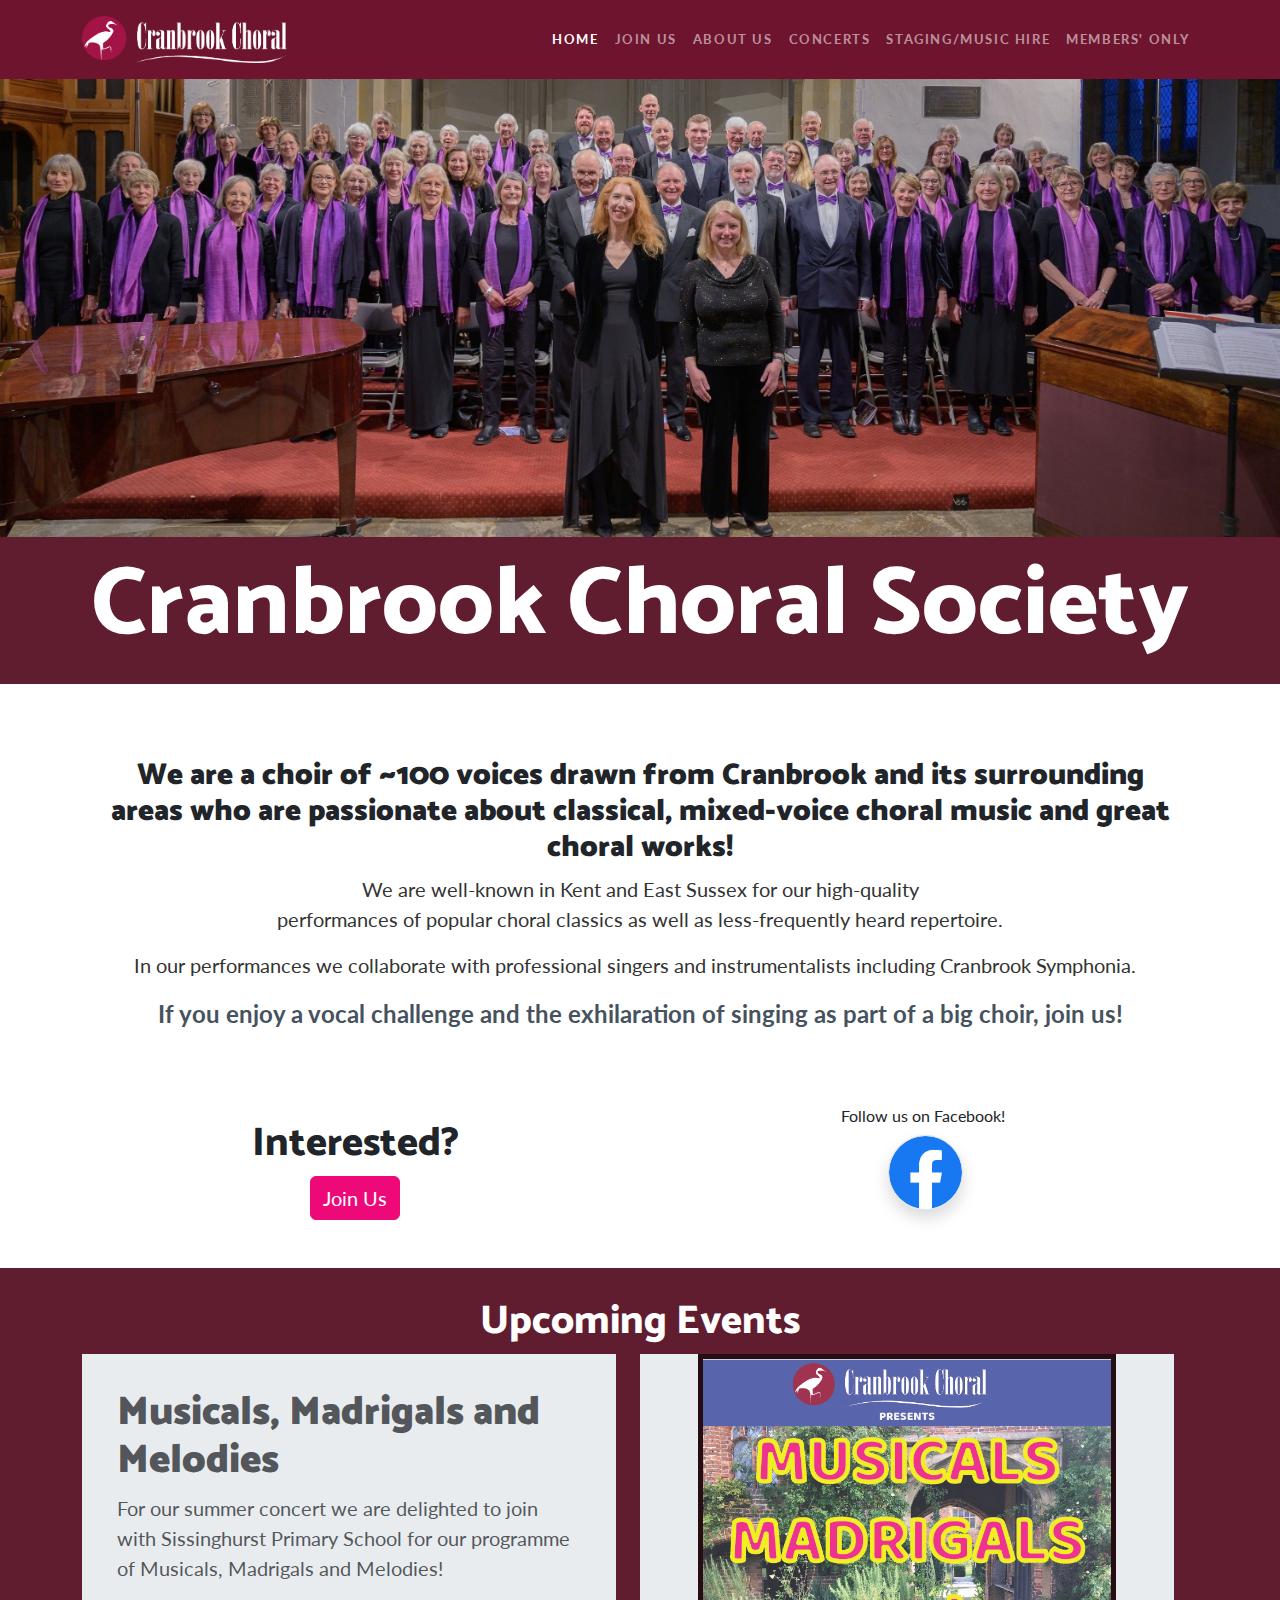
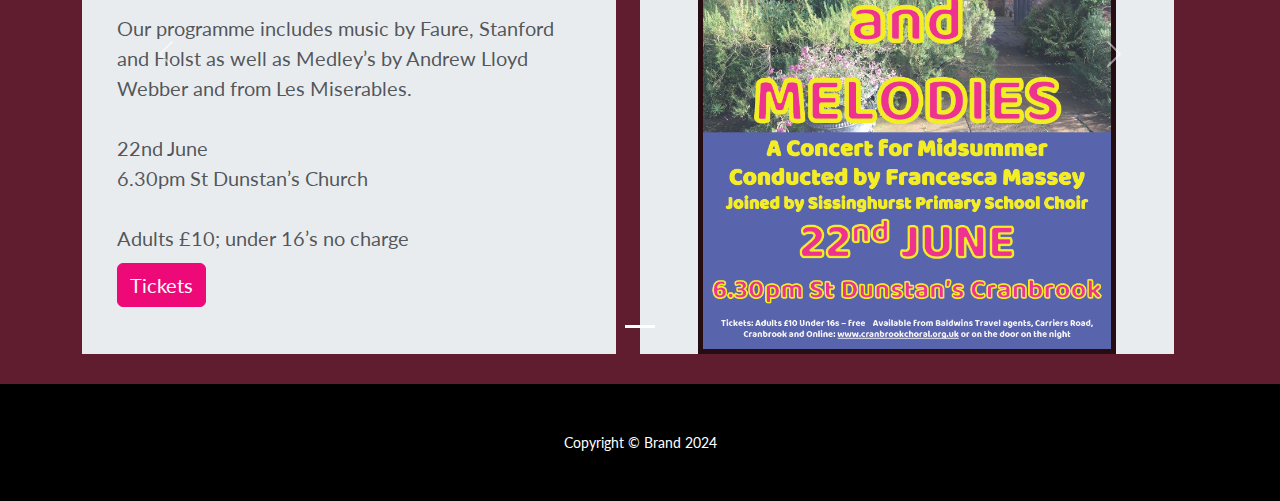
<file: assets/SiteDesign/index.html>
<!DOCTYPE html>
<html data-bs-theme="light" lang="en">

<head>
    <meta charset="utf-8">
    <meta name="viewport" content="width=device-width, initial-scale=1.0, shrink-to-fit=no">
    <title>Cranbrook Choral Society</title>
    <link rel="apple-touch-icon" type="image/png" sizes="180x180" href="assets/img/apple-touch-icon.png">
    <link rel="icon" type="image/png" sizes="16x16" href="assets/img/favicon-16x16.png">
    <link rel="icon" type="image/png" sizes="16x16" href="assets/img/favicon-16x16.png" media="(prefers-color-scheme: dark)">
    <link rel="icon" type="image/png" sizes="32x32" href="assets/img/favicon-32x32.png">
    <link rel="icon" type="image/png" sizes="32x32" href="assets/img/favicon-32x32.png" media="(prefers-color-scheme: dark)">
    <link rel="icon" type="image/png" sizes="180x180" href="assets/img/apple-touch-icon.png">
    <link rel="icon" type="image/png" sizes="192x192" href="assets/img/android-chrome-192x192.png">
    <link rel="icon" type="image/png" sizes="512x512" href="assets/img/android-chrome-512x512.png">
    <link rel="stylesheet" href="assets/bootstrap/css/bootstrap.min.css">
    <link rel="stylesheet" href="https://fonts.googleapis.com/css?family=Catamaran:100,200,300,400,500,600,700,800,900&amp;display=swap">
    <link rel="stylesheet" href="https://fonts.googleapis.com/css?family=Lato:100,100i,300,300i,400,400i,700,700i,900,900i&amp;display=swap">
    <link rel="stylesheet" href="assets/css/bs-theme-overrides.css">
    <link rel="stylesheet" href="assets/css/animate.min.css">
    <link rel="stylesheet" href="assets/css/Team-icons.css">
    <link rel="stylesheet" href="assets/css/Team-images.css">
</head>

<body><div id="fb-root"></div>
<script async defer crossorigin="anonymous" src="https://connect.facebook.net/en_GB/sdk.js#xfbml=1&version=v19.0" nonce="dZVztUTM"></script>
    <nav class="navbar navbar-expand-lg fixed-top navbar-custom navbar-dark" style="background: #6E142E;">
        <div class="container"><img src="assets/img/CC%20Logo%20White.png" style="height: 47px;"><button data-bs-toggle="collapse" class="navbar-toggler" data-bs-target="#navbarResponsive"><span class="visually-hidden">Toggle navigation</span><span class="navbar-toggler-icon"></span></button>
            <div class="collapse navbar-collapse" id="navbarResponsive">
                <ul class="navbar-nav ms-auto">
                    <li class="nav-item"><a class="nav-link" href="index.html" style="color: white;">Home</a></li>
                    <li class="nav-item"><a class="nav-link" href="joinus.html">Join Us</a></li>
                    <li class="nav-item"><a class="nav-link" href="aboutus.html">About Us</a></li>
                    <li class="nav-item"><a class="nav-link" href="concertsandevents.html">Concerts</a></li>
                    <li class="nav-item"><a class="nav-link" href="stagesandmusichire.html">Staging/Music Hire</a></li>
                    <li class="nav-item"><a class="nav-link" href="members.html">MEMBERs' Only</a></li>
                </ul>
            </div>
        </div>
    </nav>
    <header class="text-center text-white masthead" style="padding: 114px 0px 114px;padding-top: 0px;background: #ffffff00;padding-bottom: 0px;">
        <div style="height: 79px;color: var(--bs-primary);background: var(--bs-primary);"></div>
        <div style="width: 100%;margin: auto;margin-bottom: 0px;"><img class="img-fluid" src="assets/img/20240427-Cranbrook_Choral-6881_cropped_4.jpg" style="height: auto;width: 100%;"></div>
        <div class="d-block masthead-content" style="background: var(--bs-primary);">
            <div class="container" style="width: 100%;height: 100%;padding: 12px;">
                <h1 class="masthead-heading">Cranbrook Choral Society</h1>
            </div>
        </div>
    </header>
    <section style="margin-top: 50px;">
        <div class="container">
            <div style="padding: 0px;">
                <div class="p-4" style="padding-right: 40px;padding-left: 40px;">
                    <h2 class="display-4" style="font-size: 30px;text-align: center;"><strong>We are a choir of ~100 voices drawn from Cranbrook and its surrounding areas who are passionate about classical,</strong>&nbsp;<strong>mixed-voice choral music and great choral works!</strong></h2>
                    <p style="font-size: 20px;text-align: center;"><span style="color: rgb(51, 51, 51);">We are well-known in Kent and East Sussex for our high-quality</span><br><span style="color: rgb(51, 51, 51);"> performances of popular choral classics as well as less-frequently heard repertoire.</span></p>
                    <p style="font-size: 20px;text-align: center;"><span style="color: rgb(51, 51, 51);">In our performances we collaborate with professional singers and&nbsp;instrumentalists including Cranbrook Symphonia. &nbsp;</span></p>
                    <p class="fs-4 fw-bold" style="font-size: 20px;text-align: center;"><span style="color: rgb(71, 82, 95);">If you enjoy a vocal challenge and the exhilaration of singing as part of a big choir, join us!</span></p>
                </div>
            </div>
        </div>
    </section>
    <section>
        <div class="container">
            <div class="row">
                <div class="col-md-6">
                    <div class="p-5" style="text-align: center;">
                        <h1>Interested?</h1><a class="btn btn-primary" role="button" style="font-size: 20px;" href="joinus.html">Join Us</a>
                    </div>
                </div>
                <div class="col-md-6">
                    <div class="text-center" style="margin: auto;height: 100%;width: 100%;padding: 32px;">
                        <p class="text-center" style="margin: auto;">Follow us on Facebook!&nbsp;</p><a class="btn" role="button" href="https://www.facebook.com/Cranbrookchoral/"><img class="rounded-circle border shadow focus-ring" data-bss-hover-animate="pulse" src="assets/img/facebook-logo-1-2.png" style="width: 75px;height: 75px;margin: auto;" onclick="https://www.facebook.com/Cranbrookchoral/"></a>
                    </div>
                </div>
            </div>
        </div>
    </section>
    <section style="background: var(--bs-primary);padding: 30px;">
        <div class="row">
            <div class="col">
                <h1 class="text-center" style="color: var(--bs-body-bg);">Upcoming Events</h1>
            </div>
        </div>
        <div class="container">
            <div class="carousel slide" data-bs-ride="carousel" id="carousel-2">
                <div class="carousel-inner h-100">
                    <div class="carousel-item active">
                        <div class="row carousel-row" style="height: 600px;">
                            <div class="col carousel-column" style="height: 100%;">
                                <div class="carousel-text" style="height: 100%;">
                                    <h1><strong>Musicals, Madrigals and Melodies</strong></h1>
                                    <p style="font-size: 20px;">For our summer concert we are delighted to join with Sissinghurst Primary School for our programme of Musicals, Madrigals and Melodies!<br><br>Our programme includes music by Faure, Stanford and Holst as well as Medley’s by Andrew Lloyd Webber and from Les Miserables.<br><br>22nd June<br>6.30pm St Dunstan’s Church<br><br>Adults £10; under 16’s no charge<br><button class="btn btn-primary" type="button" style="font-size: 20px;margin-top: 10px;">Tickets</button></p>
                                </div>
                            </div>
                            <div class="col carousel-column" style="height: 100%;">
                                <div class="carousel-image-holder" style="height: 100%;"><img class="carousel-image" src="assets/img/Summer_Concert_2024.png"></div>
                            </div>
                        </div>
                    </div>
                </div>
                <div><a class="carousel-control-prev" href="#carousel-2" role="button" data-bs-slide="prev"><span class="carousel-control-prev-icon"></span><span class="visually-hidden">Previous</span></a><a class="carousel-control-next" href="#carousel-2" role="button" data-bs-slide="next"><span class="carousel-control-next-icon"></span><span class="visually-hidden">Next</span></a></div>
                <div class="carousel-indicators"><button type="button" data-bs-target="#carousel-2" data-bs-slide-to="0" class="active"></button></div>
            </div>
        </div>
    </section>
    <footer class="py-5 bg-black">
        <div class="container">
            <p class="text-center text-white m-0 small">Copyright&nbsp;© Brand 2024</p>
        </div>
    </footer>
    <script src="assets/bootstrap/js/bootstrap.min.js"></script>
    <script src="assets/js/bs-init.js"></script>
</body>

</html>
</file>
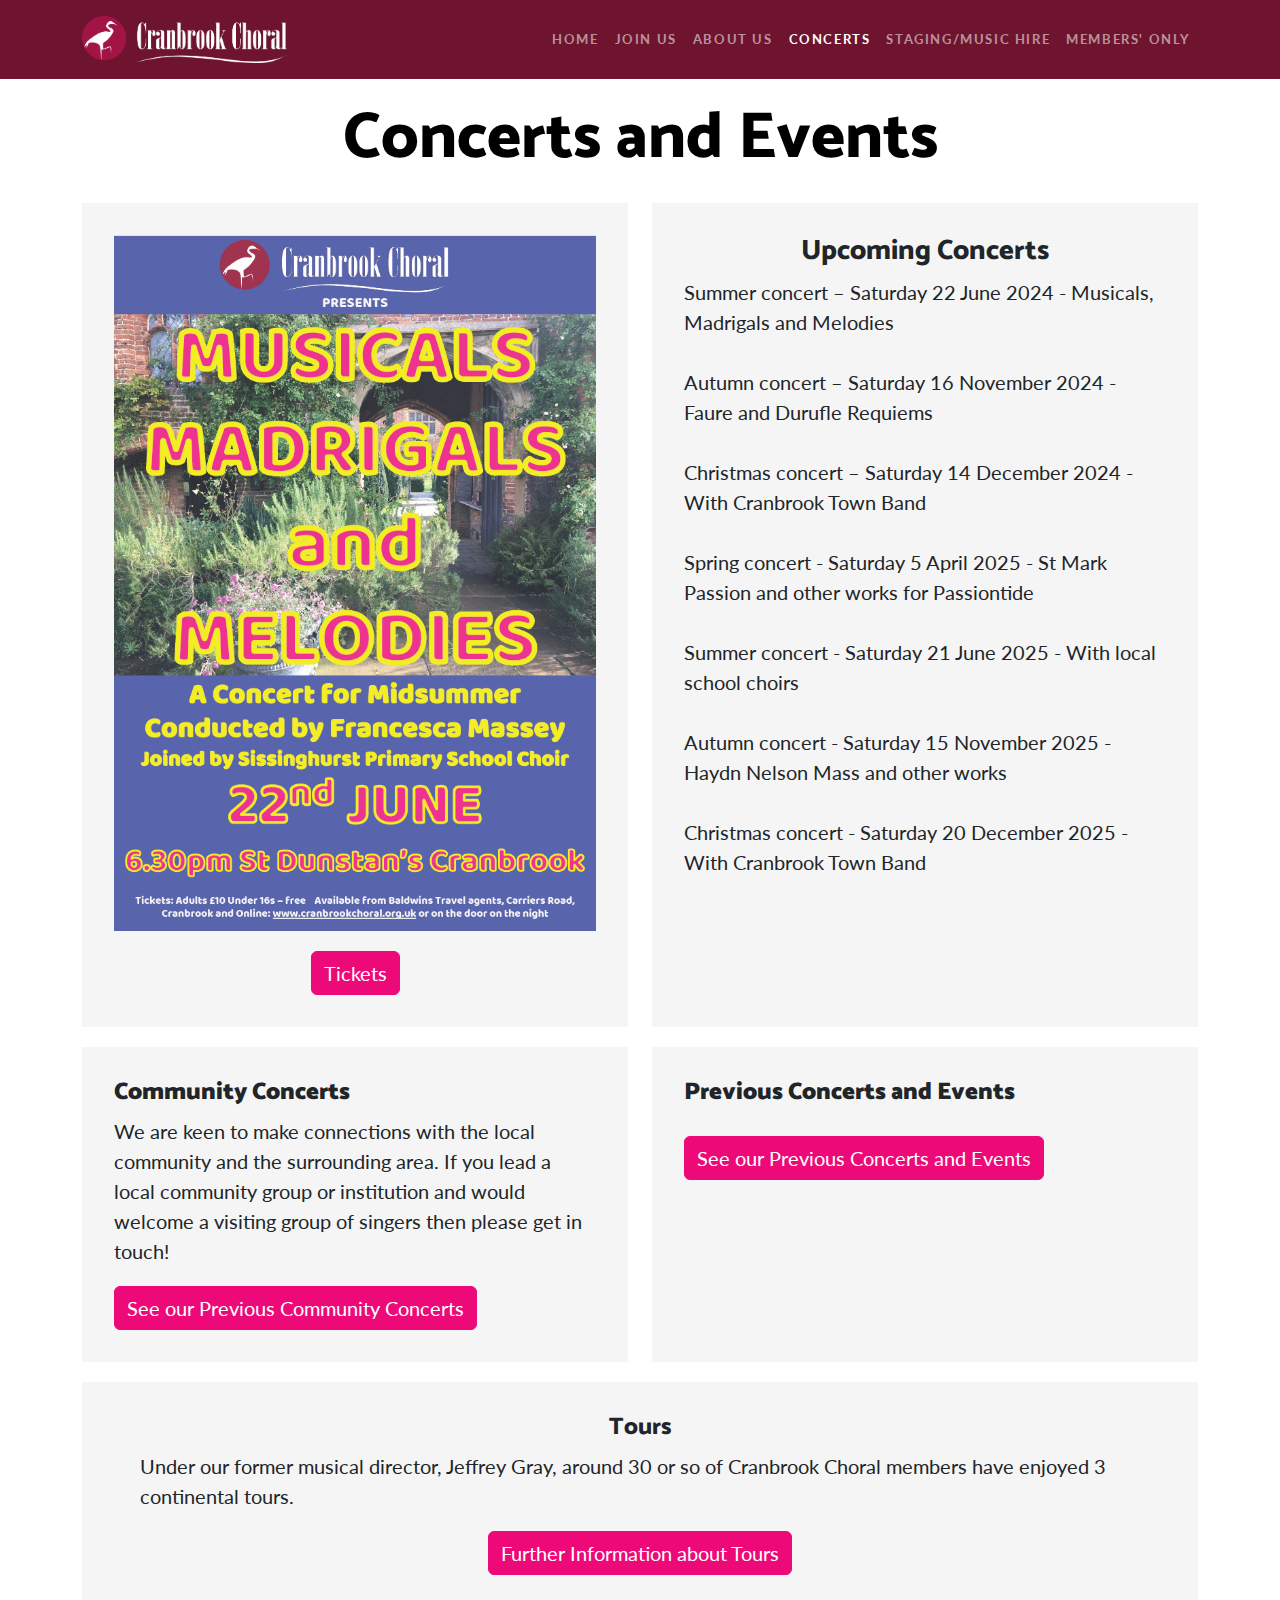
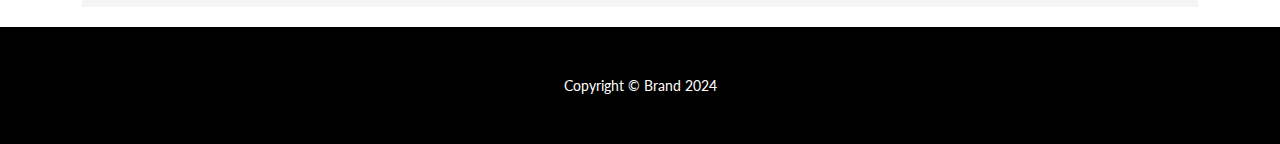
<file: assets/SiteDesign/concertsandevents.html>
<!DOCTYPE html>
<html data-bs-theme="light" lang="en">

<head>
    <meta charset="utf-8">
    <meta name="viewport" content="width=device-width, initial-scale=1.0, shrink-to-fit=no">
    <title>Concerts - Cranbrook Choral Society</title>
    <link rel="apple-touch-icon" type="image/png" sizes="180x180" href="assets/img/apple-touch-icon.png">
    <link rel="icon" type="image/png" sizes="16x16" href="assets/img/favicon-16x16.png">
    <link rel="icon" type="image/png" sizes="16x16" href="assets/img/favicon-16x16.png" media="(prefers-color-scheme: dark)">
    <link rel="icon" type="image/png" sizes="32x32" href="assets/img/favicon-32x32.png">
    <link rel="icon" type="image/png" sizes="32x32" href="assets/img/favicon-32x32.png" media="(prefers-color-scheme: dark)">
    <link rel="icon" type="image/png" sizes="180x180" href="assets/img/apple-touch-icon.png">
    <link rel="icon" type="image/png" sizes="192x192" href="assets/img/android-chrome-192x192.png">
    <link rel="icon" type="image/png" sizes="512x512" href="assets/img/android-chrome-512x512.png">
    <link rel="stylesheet" href="assets/bootstrap/css/bootstrap.min.css">
    <link rel="stylesheet" href="https://fonts.googleapis.com/css?family=Catamaran:100,200,300,400,500,600,700,800,900&amp;display=swap">
    <link rel="stylesheet" href="https://fonts.googleapis.com/css?family=Lato:100,100i,300,300i,400,400i,700,700i,900,900i&amp;display=swap">
    <link rel="stylesheet" href="assets/css/bs-theme-overrides.css">
    <link rel="stylesheet" href="assets/css/Team-icons.css">
    <link rel="stylesheet" href="assets/css/Team-images.css">
</head>

<body>
    <nav class="navbar navbar-expand-lg fixed-top navbar-custom navbar-dark" style="background: #6E142E;">
        <div class="container"><img src="assets/img/CC%20Logo%20White.png" style="height: 47px;"><button data-bs-toggle="collapse" class="navbar-toggler" data-bs-target="#navbarResponsive"><span class="visually-hidden">Toggle navigation</span><span class="navbar-toggler-icon"></span></button>
            <div class="collapse navbar-collapse" id="navbarResponsive">
                <ul class="navbar-nav ms-auto">
                    <li class="nav-item"><a class="nav-link" href="index.html">Home</a></li>
                    <li class="nav-item"><a class="nav-link" href="joinus.html">Join Us</a></li>
                    <li class="nav-item"><a class="nav-link" href="aboutus.html">About Us</a></li>
                    <li class="nav-item"><a class="nav-link" href="concertsandevents.html" style="color: white;">Concerts</a></li>
                    <li class="nav-item"><a class="nav-link" href="stagesandmusichire.html">Staging/Music Hire</a></li>
                    <li class="nav-item"><a class="nav-link" href="members.html">MEMBERs' Only</a></li>
                </ul>
            </div>
        </div>
    </nav>
    <header class="text-center text-white masthead" style="padding: 114px 0px 148px;padding-top: 0px;background: #ffffff00;padding-bottom: 0px;">
        <h1 class="masthead-heading mb-0" style="margin: 100px;color: var(--bs-emphasis-color);font-size: 65px;">Concerts and Events</h1>
    </header>
    <section style="margin-bottom: 20px;margin-top: 25px;">
        <div class="container">
            <div class="row gy-3">
                <div class="col-md-6">
                    <div class="programme-event"><img class="concert-poster" src="assets/img/Summer_Concert_2024.png"><a class="btn btn-primary" role="button" style="font-size: 20px;margin: auto;margin-top: 20px;" data-bs-toggle="modal" data-bs-target="#pastConcertsModal">Tickets</a></div>
                </div>
                <div class="col-md-6">
                    <div class="programme-event">
                        <h3>Upcoming Concerts</h3>
                        <p class="text-start concert-paragraph">Summer concert – Saturday 22 June 2024 - Musicals, Madrigals and Melodies<br><br>Autumn concert – Saturday 16 November 2024 - Faure and Durufle Requiems<br><br>Christmas concert – Saturday 14 December 2024 - With Cranbrook Town Band<br><br>Spring concert - Saturday 5 April 2025 - St Mark Passion and other works for Passiontide<br><br>Summer concert - Saturday 21 June 2025 - With local school choirs<br><br>Autumn concert - Saturday 15 November 2025 - Haydn Nelson Mass and other works<br><br>Christmas concert - Saturday 20 December 2025 - With Cranbrook Town Band</p>
                        <p class="text-start concert-paragraph" style="margin-top: 25px;"></p>
                    </div>
                </div>
            </div>
        </div>
        <div class="container" style="margin-top: 20px;">
            <div class="row">
                <div class="col-md-6">
                    <div class="text-start programme-event">
                        <h4><strong>Community Concerts</strong></h4>
                        <p style="font-size: 20px;margin: auto;margin-bottom: 0px;max-width: 800px;">We are keen to make connections with the local community and the surrounding area.&nbsp;If you lead a local community group or institution and would welcome a visiting group of singers then please get in touch!&nbsp;</p><a class="btn btn-primary" role="button" style="font-size: 20px;margin: auto;margin-top: 20px;" data-bs-toggle="modal" data-bs-target="#pastCommunityConcertsModal">See our Previous Community Concerts</a>
                    </div>
                </div>
                <div class="col-md-6">
                    <div class="text-start programme-event">
                        <h4 class="conc"><strong>Previous Concerts and Events</strong></h4><a class="btn btn-primary" role="button" style="font-size: 20px;margin: auto;margin-top: 20px;" data-bs-toggle="modal" data-bs-target="#pastConcertsModal">See our Previous Concerts and Events</a>
                    </div>
                </div>
            </div>
        </div>
        <div class="container" style="margin-top: 20px;">
            <div class="row gy-3">
                <div class="col">
                    <div class="programme-event">
                        <h4>Tours</h4>
                        <p class="text-start" style="font-size: 20px;margin: auto;margin-bottom: 0px;max-width: 1000px;">Under our former musical director, Jeffrey Gray, around 30 or so of Cranbrook Choral members have enjoyed 3 continental tours.</p><a class="btn btn-primary" role="button" style="font-size: 20px;margin: auto;margin-top: 20px;" data-bs-toggle="modal" data-bs-target="#toursModal">Further Information about Tours</a>
                    </div>
                </div>
            </div>
        </div>
    </section>
    <footer class="py-5 bg-black">
        <div class="container">
            <p class="text-center text-white m-0 small">Copyright&nbsp;© Brand 2024</p>
        </div>
    </footer>
    <div class="modal fade" role="dialog" tabindex="-1" id="pastConcertsModal">
        <div class="modal-dialog modal-lg modal-dialog-scrollable" role="document">
            <div class="modal-content">
                <div class="modal-header">
                    <h3 class="modal-title"><strong>Further information about concerts and events from previous years&nbsp;</strong></h3><button class="btn-close" type="button" aria-label="Close" data-bs-dismiss="modal"></button>
                </div>
                <div class="modal-body">
                    <div style="padding: 10px;text-align: center;">
                        <p style="font-size: 20px;margin: auto;margin-bottom: 5px;max-width: 800px;text-align: left;font-family: Lato, sans-serif;padding: 21px;margin-top: 5px;background: whitesmoke;"><span style="text-decoration: underline; color: rgb(51, 51, 51);">2024</span><br><br><span style="color: rgb(51, 51, 51);">Spring Concert - Petite Messe Solennelle</span></p>
                        <p style="font-size: 20px;margin: auto;margin-bottom: 5px;max-width: 800px;text-align: left;font-family: Lato, sans-serif;padding: 21px;margin-top: 5px;background: whitesmoke;"><span style="text-decoration: underline; color: rgb(51, 51, 51);">2023</span><br><br><span style="color: rgb(51, 51, 51);">Christmas concert – St Dunstan’s with Cranbrook Town Band</span><br><br><span style="color: rgb(51, 51, 51);">Autumn Concert – Britten, Saint Nicolas</span><br><br><span style="color: rgb(51, 51, 51);">Summer Concert – Headcorn church with Headcorn Primary School</span><br><br><span style="color: rgb(51, 51, 51);">Spring Concert - Handel’s Coronation Anthems,&nbsp;Haydn St Nicolas</span><br><span style="color: rgb(51, 51, 51);"> Mass</span><br><br></p>
                        <p style="font-size: 20px;margin: auto;margin-bottom: 5px;max-width: 800px;text-align: left;font-family: Lato, sans-serif;padding: 21px;margin-top: 5px;background: whitesmoke;"><span style="text-decoration: underline; color: rgb(51, 51, 51); background-color: rgba(245, 245, 245, 0);">2022</span><br><br><span style="color: rgb(51, 51, 51); background-color: rgba(245, 245, 245, 0);">Christmas concert – St Dunstan’s with Cranbrook Town Band</span><br><br><span style="color: rgb(51, 51, 51); background-color: rgba(245, 245, 245, 0);">Autumn concert - Dvorak , Stabat Mater</span><br><br><span style="color: rgb(51, 51, 51); background-color: rgba(245, 245, 245, 0);">Summer concert – Marden Church</span><br><br><span style="color: rgb(51, 51, 51); background-color: rgba(245, 245, 245, 0);">Spring concert – An evening of British Music:&nbsp; Rutter, Requiem, and two pieces by&nbsp;Parry</span></p>
                        <p style="font-size: 20px;margin: auto;margin-bottom: 5px;max-width: 800px;text-align: left;font-family: Lato, sans-serif;padding: 21px;margin-top: 5px;background: whitesmoke;"><span style="text-decoration: underline;">2021</span><br><br>Christmas concert – Handel, Messiah</p>
                    </div>
                </div>
                <div class="modal-footer"><button class="btn btn-light" type="button" data-bs-dismiss="modal">Close</button></div>
            </div>
        </div>
    </div>
    <div class="modal fade" role="dialog" tabindex="-1" id="pastCommunityConcertsModal">
        <div class="modal-dialog modal-lg modal-dialog-scrollable" role="document">
            <div class="modal-content">
                <div class="modal-header">
                    <h3 class="modal-title"><strong>Further information about community concerts from previous years&nbsp;</strong></h3><button class="btn-close" type="button" aria-label="Close" data-bs-dismiss="modal"></button>
                </div>
                <div class="modal-body">
                    <div style="padding: 10px;text-align: center;">
                        <p style="font-size: 20px;margin: auto;margin-bottom: 5px;max-width: 800px;text-align: left;font-family: Lato, sans-serif;padding: 21px;margin-top: 5px;background: whitesmoke;"><span style="text-decoration: underline; color: rgb(51, 51, 51);">2023</span><br><br><span style="color: rgb(51, 51, 51);">Christmas community concert at&nbsp;Iden Manor Nursing Home</span><br><br><span style="color: rgb(51, 51, 51);">February Charity Concert – Etchingham Church Hospice</span><br><span style="color: rgb(51, 51, 51);">in support of Hospice in the Weald.</span></p>
                        <div class="font-size: 20px;margin: auto;margin-bottom: 5px;max-width: 800px;text-align: left;font-family: Lato, sans-serif;padding: 21px;margin-top: 5px;background: whitesmoke;" style="padding: 25px;background: whitesmoke;"><img src="assets/img/communityconcert.jpg" style="width: 100%;"></div>
                    </div>
                </div>
                <div class="modal-footer"><button class="btn btn-light" type="button" data-bs-dismiss="modal">Close</button></div>
            </div>
        </div>
    </div>
    <div class="modal fade" role="dialog" tabindex="-1" id="toursModal">
        <div class="modal-dialog modal-lg modal-dialog-scrollable" role="document">
            <div class="modal-content">
                <div class="modal-header">
                    <h3 class="modal-title">Information about Tours</h3><button class="btn-close" type="button" aria-label="Close" data-bs-dismiss="modal"></button>
                </div>
                <div class="modal-body">
                    <div style="padding: 10px;text-align: center;">
                        <p style="font-size: 20px;margin: auto;margin-bottom: 5px;max-width: 800px;text-align: left;font-family: Lato, sans-serif;padding: 21px;margin-top: 5px;background: whitesmoke;">In 2016 we went to Belgium, the highlight of which was singing at the Menin Gate on the Saturday evening after a day looking round Ypres and the Tyne Cot First World War cemetery. Truly memorable for us all. We also performed in Ghent and Bruges.<br><br>In 2018 the choir travelled to Holland with concerts in beautiful churches in Amsterdam and Delft and the old coastal town of Monnickendam.<br><br>With a couple of years break from touring and singing generally due to the Covid pandemic, 2023 found us touring to Normandy. We enjoyed visiting many of the second World War sites, especially the newly built museum at Arromanches and the Bayeux Tapestry. Our three concerts on this trip were at Alencon, Argentan and Fougeres.</p>
                    </div>
                </div>
                <div class="modal-footer"><button class="btn btn-light" type="button" data-bs-dismiss="modal">Close</button></div>
            </div>
        </div>
    </div>
    <script src="assets/bootstrap/js/bootstrap.min.js"></script>
    <script src="assets/js/bs-init.js"></script>
</body>

</html>
</file>
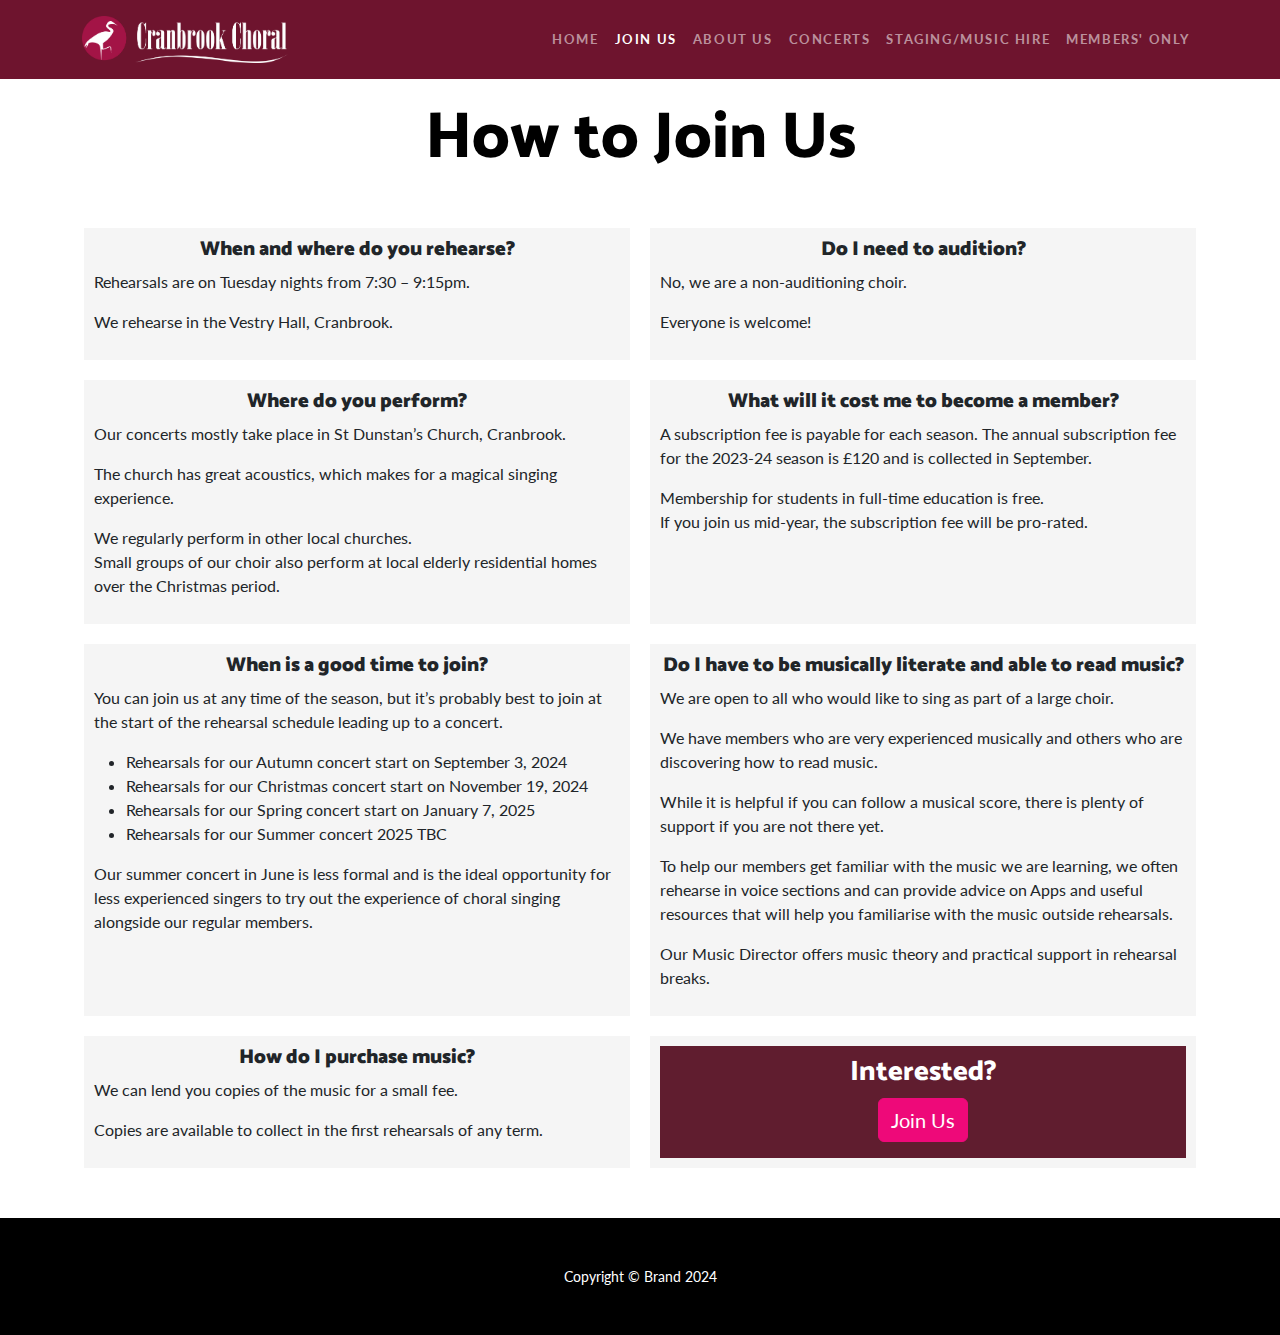
<file: assets/SiteDesign/joinus.html>
<!DOCTYPE html>
<html data-bs-theme="light" lang="en">

<head>
    <meta charset="utf-8">
    <meta name="viewport" content="width=device-width, initial-scale=1.0, shrink-to-fit=no">
    <title>Join Us - Cranbrook Choral Society</title>
    <link rel="apple-touch-icon" type="image/png" sizes="180x180" href="assets/img/apple-touch-icon.png">
    <link rel="icon" type="image/png" sizes="16x16" href="assets/img/favicon-16x16.png">
    <link rel="icon" type="image/png" sizes="16x16" href="assets/img/favicon-16x16.png" media="(prefers-color-scheme: dark)">
    <link rel="icon" type="image/png" sizes="32x32" href="assets/img/favicon-32x32.png">
    <link rel="icon" type="image/png" sizes="32x32" href="assets/img/favicon-32x32.png" media="(prefers-color-scheme: dark)">
    <link rel="icon" type="image/png" sizes="180x180" href="assets/img/apple-touch-icon.png">
    <link rel="icon" type="image/png" sizes="192x192" href="assets/img/android-chrome-192x192.png">
    <link rel="icon" type="image/png" sizes="512x512" href="assets/img/android-chrome-512x512.png">
    <link rel="stylesheet" href="assets/bootstrap/css/bootstrap.min.css">
    <link rel="stylesheet" href="https://fonts.googleapis.com/css?family=Catamaran:100,200,300,400,500,600,700,800,900&amp;display=swap">
    <link rel="stylesheet" href="https://fonts.googleapis.com/css?family=Lato:100,100i,300,300i,400,400i,700,700i,900,900i&amp;display=swap">
    <link rel="stylesheet" href="assets/css/bs-theme-overrides.css">
    <link rel="stylesheet" href="assets/css/Team-icons.css">
    <link rel="stylesheet" href="assets/css/Team-images.css">
</head>

<body>
    <nav class="navbar navbar-expand-lg fixed-top navbar-custom navbar-dark" style="background: #6E142E;">
        <div class="container"><img src="assets/img/CC%20Logo%20White.png" style="height: 47px;"><button data-bs-toggle="collapse" class="navbar-toggler" data-bs-target="#navbarResponsive"><span class="visually-hidden">Toggle navigation</span><span class="navbar-toggler-icon"></span></button>
            <div class="collapse navbar-collapse" id="navbarResponsive">
                <ul class="navbar-nav ms-auto">
                    <li class="nav-item"><a class="nav-link" href="index.html">Home</a></li>
                    <li class="nav-item"><a class="nav-link" href="joinus.html" style="color: white;">Join Us</a></li>
                    <li class="nav-item"><a class="nav-link" href="aboutus.html">About Us</a></li>
                    <li class="nav-item"><a class="nav-link" href="concertsandevents.html">Concerts</a></li>
                    <li class="nav-item"><a class="nav-link" href="stagesandmusichire.html">Staging/Music Hire</a></li>
                    <li class="nav-item"><a class="nav-link" href="members.html">MEMBERs' Only</a></li>
                </ul>
            </div>
        </div>
    </nav>
    <header class="text-center text-white masthead" style="padding: 114px 0px 148px;padding-top: 0px;background: #ffffff00;padding-bottom: 0px;">
        <h1 class="masthead-heading mb-0" style="margin: 100px;color: var(--bs-emphasis-color);font-size: 65px;">How to Join Us</h1>
    </header>
    <section style="margin-top: 40px;margin-bottom: 40px;">
        <div class="container">
            <div class="row gx-3 gy-0">
                <div class="col-md-6 text-center joinus-column">
                    <div class="joinus-box">
                        <h5><strong>When and where do you rehearse?</strong></h5>
                        <div class="joinus-paragraph">
                            <p>Rehearsals are on Tuesday nights from 7:30 – 9:15pm.</p>
                            <p>We rehearse in the Vestry Hall, Cranbrook.&nbsp;</p>
                        </div>
                    </div>
                </div>
                <div class="col-md-6 text-center joinus-column">
                    <div class="joinus-box">
                        <h5><strong>Do I need to audition?</strong></h5>
                        <div class="joinus-paragraph">
                            <p>No, we are a non-auditioning choir.&nbsp;</p>
                            <p>Everyone is welcome!</p>
                        </div>
                    </div>
                </div>
                <div class="col-md-6 text-center joinus-column">
                    <div class="joinus-box">
                        <h5><strong>Where do you perform?</strong></h5>
                        <div class="joinus-paragraph">
                            <p>Our concerts mostly take place in St Dunstan’s Church, Cranbrook.</p>
                            <p>The church has great acoustics, which makes for a magical singing experience.</p>
                            <p>We regularly perform in other local churches.<br>Small groups of our choir also perform at local elderly residential homes over the Christmas period.</p>
                        </div>
                    </div>
                </div>
                <div class="col-md-6 text-center joinus-column">
                    <div class="joinus-box">
                        <h5><strong>What will it cost me to become a member?</strong></h5>
                        <div class="joinus-paragraph">
                            <p>A subscription fee is payable for each season. The annual subscription fee for the 2023-24 season is £120 and is collected in September.&nbsp;</p>
                            <p>Membership for students in full-time education is free.&nbsp;<br>If you join us mid-year, the subscription fee will be pro-rated.</p>
                        </div>
                    </div>
                </div>
                <div class="col-md-6 text-center joinus-column">
                    <div class="joinus-box">
                        <h5><strong>When is a good time to join?</strong></h5>
                        <div class="joinus-paragraph">
                            <p>You can join us at any time of the season, but it’s probably best to join at the start of the rehearsal schedule leading up to a concert.&nbsp;</p>
                            <ul>
                                <li>Rehearsals for our Autumn concert start on September 3, 2024</li>
                                <li>Rehearsals for our Christmas concert start on November 19, 2024</li>
                                <li>Rehearsals for our Spring concert start on January 7, 2025</li>
                                <li>Rehearsals for our Summer concert 2025 TBC</li>
                            </ul>
                            <p class="joinus-paragraph">Our summer concert in June is less formal and is the ideal opportunity for less experienced singers to try out the experience of choral singing alongside our regular members.</p>
                        </div>
                    </div>
                </div>
                <div class="col-md-6 text-center joinus-column">
                    <div class="joinus-box">
                        <h5><strong>Do I have to be musically literate and able to read music?</strong></h5>
                        <div class="joinus-paragraph">
                            <p>We are open to all who would like to sing as part of a large choir.</p>
                            <p>We have members who are very experienced musically and others who are discovering how to read music.</p>
                            <p>While it is helpful if you can follow a musical score, there is plenty of support if you are not there yet.</p>
                            <p>To help our members get familiar with the music we are learning, we often rehearse in voice sections and can provide advice on Apps and useful resources that will help you familiarise with the music outside rehearsals.</p>
                            <p>Our Music Director offers music theory and practical support in rehearsal breaks.</p>
                        </div>
                    </div>
                </div>
                <div class="col-md-6 text-center joinus-column">
                    <div class="joinus-box">
                        <h5><strong>How do I purchase music?</strong></h5>
                        <div class="joinus-paragraph">
                            <p>We can lend you copies of the music for a small fee.&nbsp;</p>
                            <p>Copies are available to collect in the first rehearsals of any term.&nbsp;</p>
                        </div>
                    </div>
                </div>
                <div class="col-md-6 text-center joinus-column">
                    <div class="joinus-box">
                        <div style="background: var(--bs-primary);padding: 10px;color: white;height: 100%;">
                            <h3>Interested?</h3><a class="btn btn-primary" role="button" style="font-size: 20px;" data-bs-toggle="modal" data-bs-target="#contactUs">Join Us</a>
                        </div>
                    </div>
                </div>
            </div>
        </div>
    </section>
    <footer class="py-5 bg-black">
        <div class="container">
            <p class="text-center text-white m-0 small">Copyright&nbsp;© Brand 2024</p>
        </div>
    </footer>
    <div class="modal fade" role="dialog" tabindex="-1" id="contactUs">
        <div class="modal-dialog modal-lg modal-fullscreen-sm-down" role="document">
            <div class="modal-content">
                <div class="modal-header"><button class="btn-close" type="button" aria-label="Close" data-bs-dismiss="modal"></button></div>
                <div class="modal-body" style="padding-bottom: 0px;">
                    <section class="position-relative py-1" style="padding: 0px;">
                        <div class="container position-relative">
                            <div class="row d-flex justify-content-center">
                                <div class="col-md-8 col-lg-6 col-xl-5 col-xxl-4" style="width: 100%;">
                                    <div class="card mb-1" style="margin-bottom: 0px;">
                                        <div class="card-body p-sm-5">
                                            <h2 class="modal-title text-center">Contact Us</h2>
                                            <form method="post">
                                                <div class="mb-3"><input class="form-control" type="text" id="name-2" name="name" placeholder="Name"></div>
                                                <div class="mb-3"><input class="form-control" type="email" id="email-2" name="email" placeholder="Email"></div>
                                                <div class="mb-3"><textarea class="form-control" id="message-2" name="message" rows="6" placeholder="Message"></textarea></div>
                                                <div><button class="btn btn-primary d-block w-100" type="submit">Send </button></div>
                                            </form>
                                        </div>
                                    </div>
                                </div>
                            </div>
                        </div>
                    </section>
                    <p>Alternatively send an email to: email@email.com<br>Or phone: +44 1234 123456</p>
                </div>
                <div class="modal-footer"><button class="btn btn-light" type="button" data-bs-dismiss="modal">Close</button></div>
            </div>
        </div>
    </div>
    <script src="assets/bootstrap/js/bootstrap.min.js"></script>
    <script src="assets/js/bs-init.js"></script>
</body>

</html>
</file>
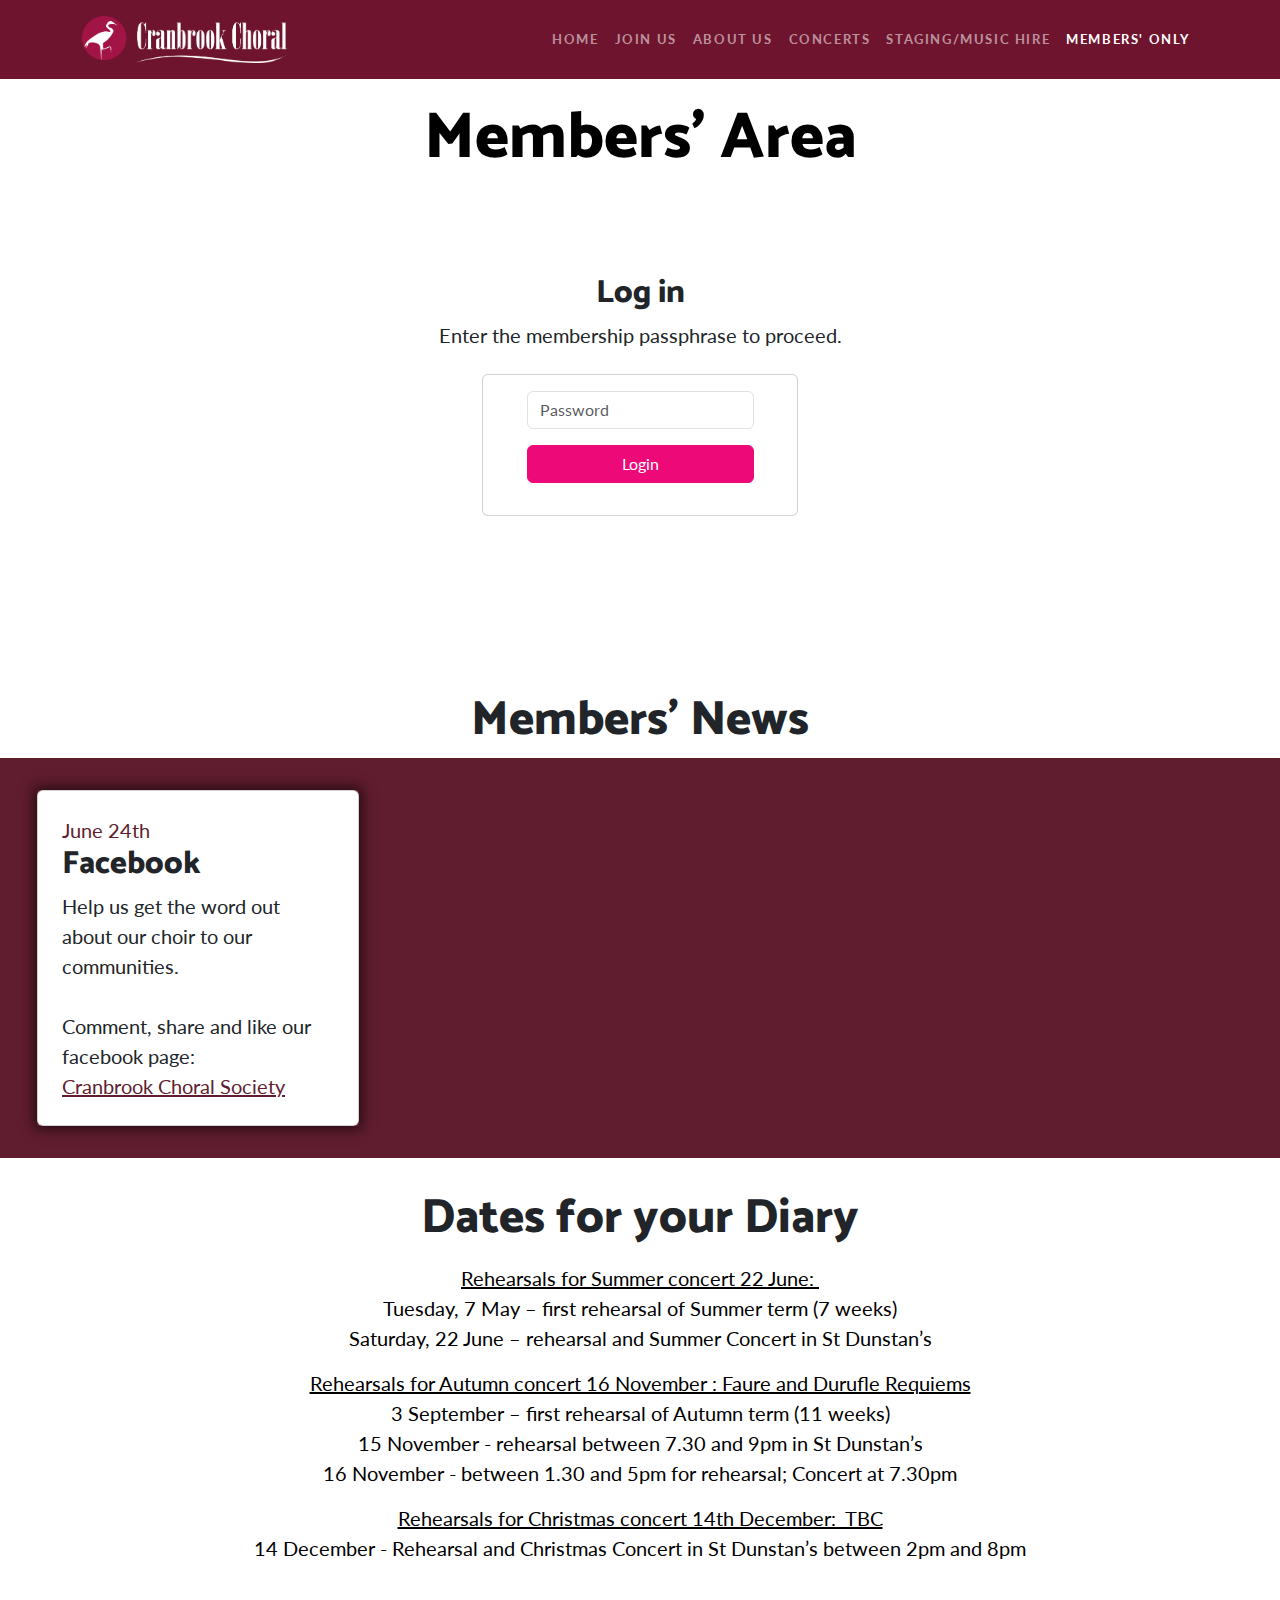
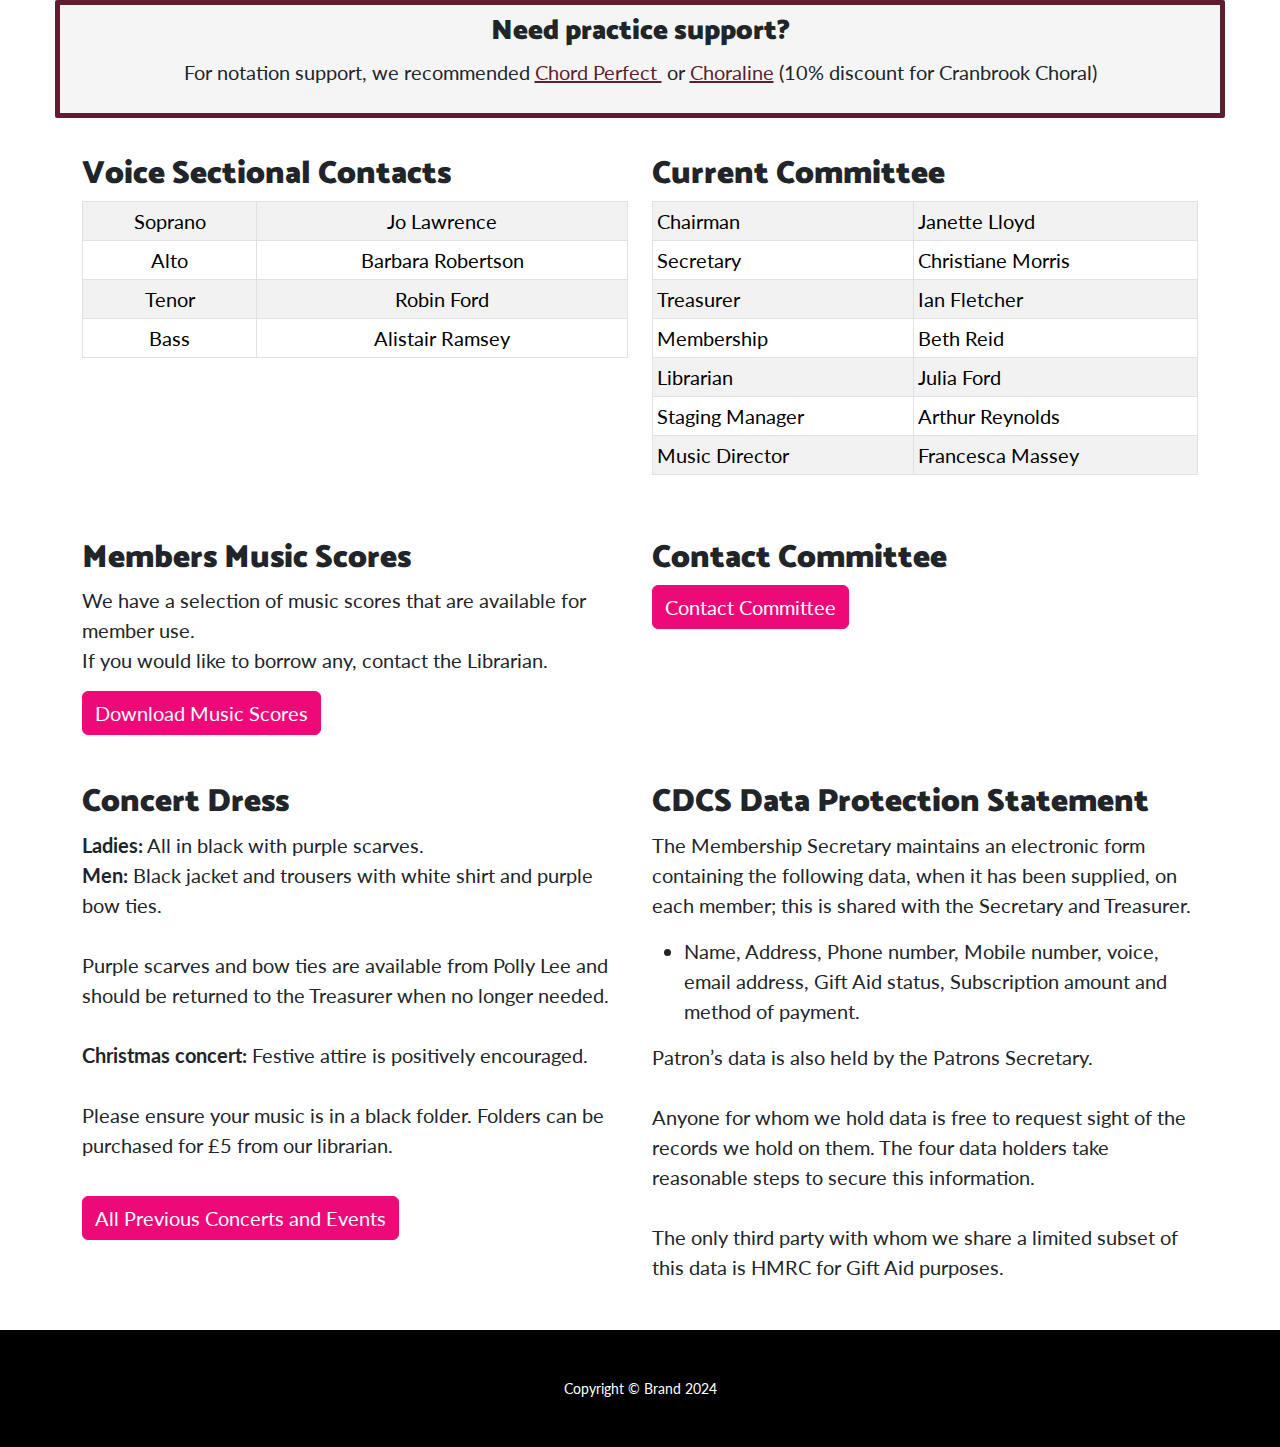
<file: assets/SiteDesign/members.html>
<!DOCTYPE html>
<html data-bs-theme="light" lang="en">

<head>
    <meta charset="utf-8">
    <meta name="viewport" content="width=device-width, initial-scale=1.0, shrink-to-fit=no">
    <title>Members Only - Cranbrook Choral Society</title>
    <link rel="apple-touch-icon" type="image/png" sizes="180x180" href="assets/img/apple-touch-icon.png">
    <link rel="icon" type="image/png" sizes="16x16" href="assets/img/favicon-16x16.png">
    <link rel="icon" type="image/png" sizes="16x16" href="assets/img/favicon-16x16.png" media="(prefers-color-scheme: dark)">
    <link rel="icon" type="image/png" sizes="32x32" href="assets/img/favicon-32x32.png">
    <link rel="icon" type="image/png" sizes="32x32" href="assets/img/favicon-32x32.png" media="(prefers-color-scheme: dark)">
    <link rel="icon" type="image/png" sizes="180x180" href="assets/img/apple-touch-icon.png">
    <link rel="icon" type="image/png" sizes="192x192" href="assets/img/android-chrome-192x192.png">
    <link rel="icon" type="image/png" sizes="512x512" href="assets/img/android-chrome-512x512.png">
    <link rel="stylesheet" href="assets/bootstrap/css/bootstrap.min.css">
    <link rel="stylesheet" href="https://fonts.googleapis.com/css?family=Catamaran:100,200,300,400,500,600,700,800,900&amp;display=swap">
    <link rel="stylesheet" href="https://fonts.googleapis.com/css?family=Lato:100,100i,300,300i,400,400i,700,700i,900,900i&amp;display=swap">
    <link rel="stylesheet" href="assets/css/bs-theme-overrides.css">
    <link rel="stylesheet" href="assets/css/Team-icons.css">
    <link rel="stylesheet" href="assets/css/Team-images.css">
</head>

<body>
    <nav class="navbar navbar-expand-lg fixed-top navbar-custom navbar-dark" style="background: #6E142E;">
        <div class="container"><img src="assets/img/CC%20Logo%20White.png" style="height: 47px;"><button data-bs-toggle="collapse" class="navbar-toggler" data-bs-target="#navbarResponsive"><span class="visually-hidden">Toggle navigation</span><span class="navbar-toggler-icon"></span></button>
            <div class="collapse navbar-collapse" id="navbarResponsive">
                <ul class="navbar-nav ms-auto">
                    <li class="nav-item"><a class="nav-link" href="index.html">Home</a></li>
                    <li class="nav-item"><a class="nav-link" href="joinus.html">Join Us</a></li>
                    <li class="nav-item"><a class="nav-link" href="aboutus.html">About Us</a></li>
                    <li class="nav-item"><a class="nav-link" href="concertsandevents.html">Concerts</a></li>
                    <li class="nav-item"><a class="nav-link" href="stagesandmusichire.html">Staging/Music Hire</a></li>
                    <li class="nav-item"><a class="nav-link" href="members.html" style="color: white;">Members' Only</a></li>
                </ul>
            </div>
        </div>
    </nav>
    <header class="text-center text-white masthead" style="padding: 114px 0px 148px;padding-top: 0px;background: #ffffff00;padding-bottom: 0px;">
        <h1 class="masthead-heading mb-0" style="margin: 100px;color: var(--bs-emphasis-color);font-size: 65px;">Members' Area</h1>
    </header>
    <section id="LogIn">
        <div class="container">
            <div class="p-5">
                <section class="position-relative py-4 py-xl-5">
                    <div class="container">
                        <div class="row mb-2">
                            <div class="col-md-8 col-xl-6 text-center mx-auto">
                                <h2>Log in</h2>
                                <p class="w-lg-50" style="font-size: 20px;">Enter the membership passphrase to proceed.</p>
                            </div>
                        </div>
                        <div class="row d-flex justify-content-center">
                            <div class="col-md-6 col-xl-4">
                                <div class="card mb-5">
                                    <div class="card-body d-flex flex-column align-items-center">
                                        <form class="text-center" method="post">
                                            <div class="mb-3"><input class="form-control" type="password" name="password" placeholder="Password"></div>
                                            <div class="mb-3"><button class="btn btn-primary d-block w-100" type="submit">Login</button></div>
                                        </form>
                                    </div>
                                </div>
                            </div>
                        </div>
                    </div>
                </section>
            </div>
        </div>
    </section>
    <section id="LoggedIn">
        <div class="container" style="margin: 0px;width: 100%;padding: 0px;max-width: 100vw;margin-bottom: 32px;margin-top: 32px;">
            <div style="text-align: center;">
                <h2 class="display-5">Members' News</h2>
            </div>
            <div class="d-flex d-xl-flex align-items-xl-start tab-scroller" style="padding: 32px;background: var(--bs-primary);">
                <div class="col" style="width: 322px;max-width: 322px;box-shadow: 0px 0px 12px 3px var(--bs-primary-text-emphasis);min-width: 300px;margin-right: 5px;margin-left: 5px;">
                    <div class="card">
                        <div class="card-body p-4">
                            <p class="text-primary card-text mb-0" style="font-size: 20px;">June 24th</p>
                            <h4 class="card-title" style="font-size: 32px;">Facebook</h4>
                            <p class="card-text" style="font-size: 20px;">Help us get the word out about our choir to our communities.<br><br>Comment, share and like our facebook page:<br><a href="https://www.facebook.com/Cranbrookchoral/">Cranbrook Choral Society</a></p>
                        </div>
                    </div>
                </div>
            </div>
        </div>
        <div class="container" style="margin: 0px;width: 100%;padding: 0px;max-width: 100vw;margin-top: 32px;margin-bottom: 32px;">
            <div style="text-align: center;">
                <h2 class="display-5">Dates for your Diary</h2>
            </div>
            <div style="text-align: center;">
                <p class="paragraph-members-dates" style="font-size: 20px;"><span style="text-decoration: underline; color: rgb(0, 0, 0);">Rehearsals for Summer concert 22 June:&nbsp;</span><br><span style="color: rgb(0, 0, 0);">Tuesday, 7 May – first rehearsal of Summer term (7&nbsp;weeks)</span><br><span style="color: rgb(0, 0, 0);">Saturday, 22 June – rehearsal and Summer Concert in&nbsp;St Dunstan’s</span></p>
                <p class="paragraph-members-dates" style="font-size: 20px;"><span style="text-decoration: underline; color: rgb(0, 0, 0);">Rehearsals for Autumn concert 16 November : Faure&nbsp;and Durufle Requiems</span><br><span style="color: rgb(0, 0, 0);">3 September – first rehearsal of Autumn term (11&nbsp;weeks)</span><br><span style="color: rgb(0, 0, 0);">15 November - rehearsal between 7.30 and 9pm in St&nbsp;Dunstan’s</span><br><span style="color: rgb(0, 0, 0);">16 November - between 1.30 and 5pm for rehearsal;&nbsp;Concert at 7.30pm</span></p>
                <p class="paragraph-members-dates" style="font-size: 20px;"><span style="text-decoration: underline; color: rgb(0, 0, 0);">Rehearsals for Christmas concert 14th&nbsp;December:&nbsp; TBC</span><br><span style="color: rgb(0, 0, 0);">14&nbsp;December - Rehearsal and Christmas Concert&nbsp;in St Dunstan’s between 2pm and 8pm</span></p>
            </div>
        </div>
        <div class="container" style="margin: 0px;width: 100%;padding: 0px;max-width: 100vw;margin-top: 32px;margin-bottom: 32px;padding-right: 50px;padding-left: 50px;">
            <div style="padding: 5px;">
                <div style="padding: 10px;text-align: center;border-radius: 2px;border: 5px solid var(--bs-primary);background: whitesmoke;margin: auto;">
                    <h3><strong>Need practice support?</strong></h3>
                    <p style="font-size: 20px;">For notation support, we recommended&nbsp;<a href="https://www.chordperfect.com/gioachino-rossini/" style="font-size: 20px;" data-bs-target="ety/tmoaxvmv">Chord Perfect&nbsp;</a>&nbsp;or&nbsp;<a href="https://www.choraline.com/" style="font-size: 20px;" data-bs-target="ety/tmoaxvmv">Choraline</a>&nbsp;(10% discount for Cranbrook Choral)</p>
                </div>
            </div>
        </div>
        <div class="container" style="margin-top: 32px;margin-bottom: 32px;">
            <div class="row gy-5">
                <div class="col-md-6">
                    <div style="text-align: center;">
                        <h2 class="text-start"><strong>Voice Sectional Contacts</strong></h2>
                        <div class="table-responsive fs-5">
                            <table class="table table-striped table-hover table-sm table-bordered">
                                <thead>
                                    <tr></tr>
                                </thead>
                                <tbody>
                                    <tr>
                                        <td style="background: rgba(255,255,255,0);">Soprano</td>
                                        <td style="background: rgba(255,255,255,0);">Jo Lawrence</td>
                                    </tr>
                                    <tr style="background: rgba(255,255,255,0);">
                                        <td style="background: rgba(255,255,255,0);">Alto</td>
                                        <td style="background: rgba(255,255,255,0);">Barbara Robertson</td>
                                    </tr>
                                    <tr style="background: rgba(255,255,255,0);">
                                        <td style="background: rgba(255,255,255,0);">Tenor</td>
                                        <td style="background: rgba(255,255,255,0);">Robin Ford</td>
                                    </tr>
                                    <tr style="background: rgba(255,255,255,0);">
                                        <td style="background: rgba(255,255,255,0);">Bass</td>
                                        <td style="background: rgba(255,255,255,0);">Alistair Ramsey</td>
                                    </tr>
                                </tbody>
                            </table>
                        </div>
                    </div>
                </div>
                <div class="col-md-6">
                    <div>
                        <h2><strong>Current Committee</strong></h2>
                        <div class="table-responsive fs-5">
                            <table class="table table-striped table-hover table-sm table-bordered">
                                <thead>
                                    <tr></tr>
                                </thead>
                                <tbody>
                                    <tr>
                                        <td style="background: rgba(255,255,255,0);">Chairman</td>
                                        <td style="background: rgba(255,255,255,0);">Janette Lloyd</td>
                                    </tr>
                                    <tr style="background: rgba(255,255,255,0);">
                                        <td style="background: rgba(255,255,255,0);">Secretary</td>
                                        <td style="background: rgba(255,255,255,0);">Christiane Morris</td>
                                    </tr>
                                    <tr style="background: rgba(255,255,255,0);">
                                        <td style="background: rgba(255,255,255,0);">Treasurer</td>
                                        <td style="background: rgba(255,255,255,0);">Ian Fletcher</td>
                                    </tr>
                                    <tr style="background: rgba(255,255,255,0);">
                                        <td style="background: rgba(255,255,255,0);">Membership</td>
                                        <td style="background: rgba(255,255,255,0);">Beth Reid</td>
                                    </tr>
                                    <tr style="background: rgba(255,255,255,0);">
                                        <td style="background: rgba(255,255,255,0);">Librarian</td>
                                        <td style="background: rgba(255,255,255,0);">Julia Ford</td>
                                    </tr>
                                    <tr style="background: rgba(255,255,255,0);">
                                        <td style="background: rgba(255,255,255,0);">Staging Manager</td>
                                        <td style="background: rgba(255,255,255,0);">Arthur Reynolds</td>
                                    </tr>
                                    <tr style="background: rgba(255,255,255,0);">
                                        <td style="background: rgba(255,255,255,0);">Music Director</td>
                                        <td style="background: rgba(255,255,255,0);">Francesca Massey</td>
                                    </tr>
                                </tbody>
                            </table>
                        </div>
                    </div>
                </div>
                <div class="col-md-6">
                    <div class="text-start" style="text-align: center;">
                        <h2 class="text-start"><strong>Members Music Scores</strong></h2>
                        <p style="font-size: 20px; text-align:left;">We have a selection of music scores that are available for member use.<br>If you would like to borrow any, contact the Librarian.</p><a class="btn btn-primary" role="button" style="font-size: 20px;" href="https://cdn.discordapp.com/attachments/1245395424928464956/1245395464308789298/Scores_for_Use_by_Choir_Members.docx?ex=66589869&amp;is=665746e9&amp;hm=ecbece2e5b5e38ab6f01a68a45d766d4a55c3e1f6125d3eee557530af51ddab5&amp;">Download Music Scores</a>
                    </div>
                </div>
                <div class="col-md-6">
                    <div class="text-start" style="text-align: center;">
                        <h2 class="text-start"><strong>Contact Committee</strong></h2><a class="btn btn-primary" role="button" style="font-size: 20px;" data-bs-toggle="modal" data-bs-target="#contactUs">Contact Committee</a>
                    </div>
                </div>
                <div class="col-md-6">
                    <div style="text-align: left;">
                        <h2 class="text-start"><strong>Concert Dress</strong></h2>
                        <p style="font-size: 20px; text-align:left;"><strong>Ladies:</strong>&nbsp;All in black with purple scarves.&nbsp;<br><strong>Men:</strong>&nbsp;Black jacket and trousers with white shirt and purple bow ties.<br><br>Purple scarves and bow ties are available from Polly Lee and should be returned to the Treasurer when no longer needed.<br><br><strong>Christmas concert:</strong>&nbsp;Festive attire is positively encouraged.<br><br>Please ensure your music is in a black folder.&nbsp;Folders can be purchased for £5 from our librarian.&nbsp;</p><a class="btn btn-primary" role="button" style="font-size: 20px;text-align: left;margin-top: 20px;" data-bs-toggle="modal" data-bs-target="#pastConcertsModal">All Previous Concerts and Events</a>
                    </div>
                </div>
                <div class="col-md-6">
                    <div style="text-align: center;">
                        <h2 class="text-start"><strong>CDCS Data Protection Statement</strong></h2>
                        <p style="font-size: 20px; text-align:left;">The Membership Secretary maintains an electronic form containing the following data, when it has been supplied, on each member; this is shared with the Secretary and Treasurer.</p>
                        <ul>
                            <li style="font-size: 20px; text-align:left;">Name, Address, Phone number, Mobile number, voice, email address, Gift Aid status, Subscription amount and method of payment.</li>
                        </ul>
                        <p style="font-size: 20px; text-align:left;">Patron’s data is also held by the Patrons Secretary.<br><br>Anyone for whom we hold data is free to request sight of the records we hold on them. The four data holders take reasonable steps to secure this information.<br><br>The only third party with whom we share a limited subset of this data is HMRC for Gift Aid purposes.</p>
                    </div>
                </div>
            </div>
        </div>
    </section>
    <footer class="py-5 bg-black">
        <div class="container">
            <p class="text-center text-white m-0 small">Copyright&nbsp;© Brand 2024</p>
        </div>
    </footer>
    <div class="modal fade" role="dialog" tabindex="-1" id="contactUs">
        <div class="modal-dialog modal-lg modal-fullscreen-sm-down" role="document">
            <div class="modal-content">
                <div class="modal-header"><button class="btn-close" type="button" aria-label="Close" data-bs-dismiss="modal"></button></div>
                <div class="modal-body" style="padding-bottom: 0px;">
                    <section class="position-relative py-1" style="padding: 0px;">
                        <div class="container position-relative">
                            <div class="row d-flex justify-content-center">
                                <div class="col-md-8 col-lg-6 col-xl-5 col-xxl-4" style="width: 100%;">
                                    <div class="card mb-1" style="margin-bottom: 0px;">
                                        <div class="card-body p-sm-5">
                                            <h2 class="modal-title text-center">Contact Us</h2>
                                            <form method="post">
                                                <div class="mb-3"><input class="form-control" type="text" id="name-2" name="name" placeholder="Name"></div>
                                                <div class="mb-3"><input class="form-control" type="email" id="email-2" name="email" placeholder="Email"></div>
                                                <div class="mb-3"><textarea class="form-control" id="message-2" name="message" rows="6" placeholder="Message"></textarea></div>
                                                <div><button class="btn btn-primary d-block w-100" type="submit">Send </button></div>
                                            </form>
                                        </div>
                                    </div>
                                </div>
                            </div>
                        </div>
                    </section>
                    <p>Alternatively send an email to: email@email.com<br>Or phone: +44 1234 123456</p>
                </div>
                <div class="modal-footer"><button class="btn btn-light" type="button" data-bs-dismiss="modal">Close</button></div>
            </div>
        </div>
    </div>
    <div class="modal fade" role="dialog" tabindex="-1" id="pastConcertsModal">
        <div class="modal-dialog modal-lg modal-dialog-scrollable" role="document">
            <div class="modal-content">
                <div class="modal-header">
                    <h3 class="modal-title"><strong>Further information about concerts and events from previous years&nbsp;</strong></h3><button class="btn-close" type="button" aria-label="Close" data-bs-dismiss="modal"></button>
                </div>
                <div class="modal-body">
                    <div style="padding: 10px;text-align: center;">
                        <p style="font-size: 20px;margin: auto;margin-bottom: 5px;max-width: 800px;text-align: left;font-family: Lato, sans-serif;padding: 21px;margin-top: 5px;background: whitesmoke;"><span style="text-decoration: underline; color: rgb(51, 51, 51);">2024</span><br><br><span style="color: rgb(51, 51, 51);">Spring Concert - Petite Messe Solennelle</span></p>
                        <p style="font-size: 20px;margin: auto;margin-bottom: 5px;max-width: 800px;text-align: left;font-family: Lato, sans-serif;padding: 21px;margin-top: 5px;background: whitesmoke;"><span style="text-decoration: underline; color: rgb(51, 51, 51);">2023</span><br><br><span style="color: rgb(51, 51, 51);">Christmas concert – St Dunstan’s with Cranbrook Town Band</span><br><br><span style="color: rgb(51, 51, 51);">Autumn Concert – Britten, Saint Nicolas</span><br><br><span style="color: rgb(51, 51, 51);">Summer Concert – Headcorn church with Headcorn Primary School</span><br><br><span style="color: rgb(51, 51, 51);">Spring Concert - Handel’s Coronation Anthems,&nbsp;Haydn St Nicolas</span><br><span style="color: rgb(51, 51, 51);"> Mass</span><br><br></p>
                        <p style="font-size: 20px;margin: auto;margin-bottom: 5px;max-width: 800px;text-align: left;font-family: Lato, sans-serif;padding: 21px;margin-top: 5px;background: whitesmoke;"><span style="text-decoration: underline; color: rgb(51, 51, 51); background-color: rgba(245, 245, 245, 0);">2022</span><br><br><span style="color: rgb(51, 51, 51); background-color: rgba(245, 245, 245, 0);">Christmas concert – St Dunstan’s with Cranbrook Town Band</span><br><br><span style="color: rgb(51, 51, 51); background-color: rgba(245, 245, 245, 0);">Autumn concert - Dvorak , Stabat Mater</span><br><br><span style="color: rgb(51, 51, 51); background-color: rgba(245, 245, 245, 0);">Summer concert – Marden Church</span><br><br><span style="color: rgb(51, 51, 51); background-color: rgba(245, 245, 245, 0);">Spring concert – An evening of British Music:&nbsp; Rutter, Requiem, and two pieces by&nbsp;Parry</span></p>
                        <p style="font-size: 20px;margin: auto;margin-bottom: 5px;max-width: 800px;text-align: left;font-family: Lato, sans-serif;padding: 21px;margin-top: 5px;background: whitesmoke;"><span style="text-decoration: underline;">2021</span><br><br>Christmas concert – Handel, Messiah</p>
                    </div>
                </div>
                <div class="modal-footer"><button class="btn btn-light" type="button" data-bs-dismiss="modal">Close</button></div>
            </div>
        </div>
    </div>
    <script src="assets/bootstrap/js/bootstrap.min.js"></script>
    <script src="assets/js/bs-init.js"></script>
</body>

</html>
</file>
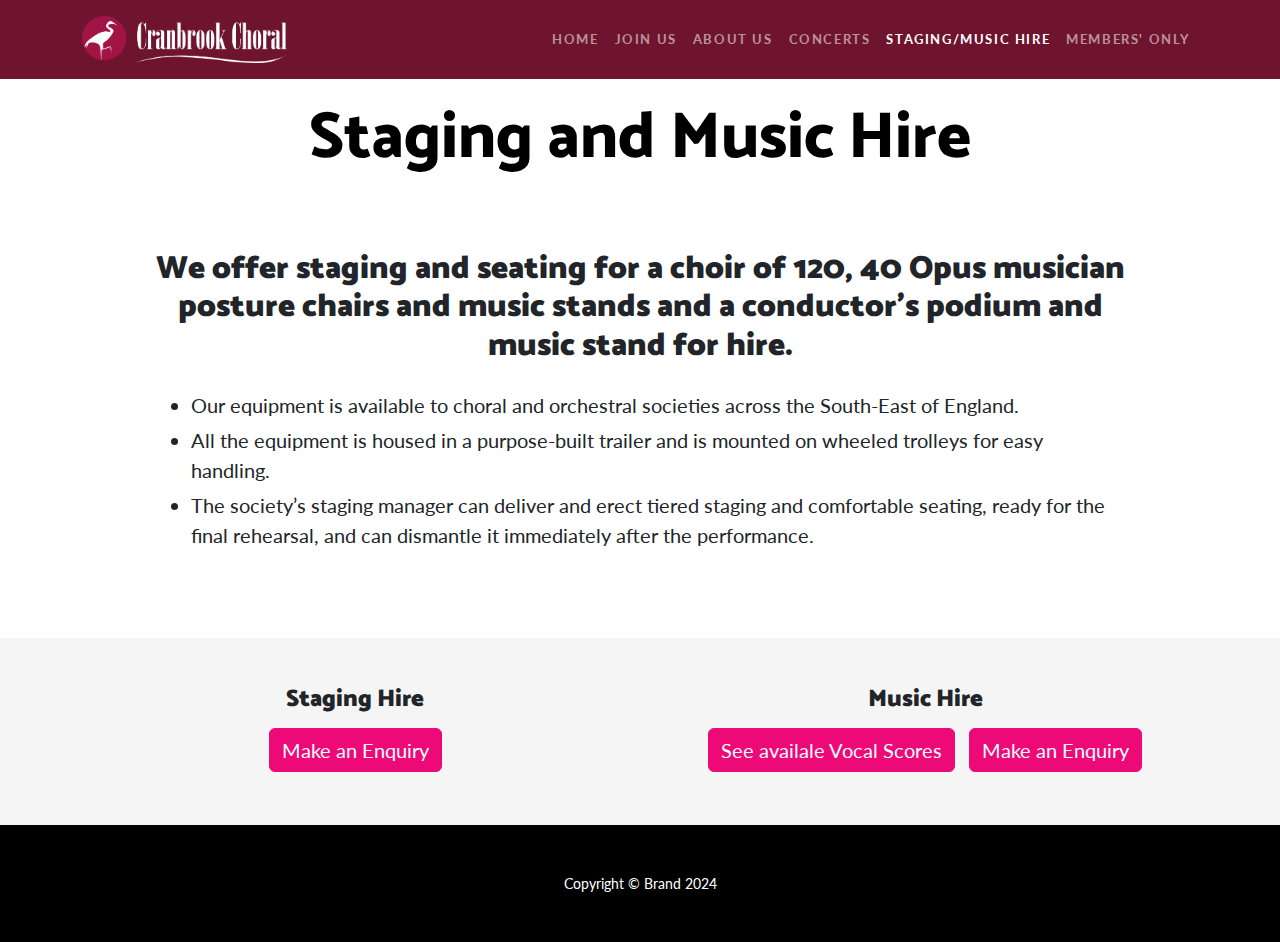
<file: assets/SiteDesign/stagesandmusichire.html>
<!DOCTYPE html>
<html data-bs-theme="light" lang="en">

<head>
    <meta charset="utf-8">
    <meta name="viewport" content="width=device-width, initial-scale=1.0, shrink-to-fit=no">
    <title>Staging/Music Hire - Cranbrook Choral Society</title>
    <link rel="apple-touch-icon" type="image/png" sizes="180x180" href="assets/img/apple-touch-icon.png">
    <link rel="icon" type="image/png" sizes="16x16" href="assets/img/favicon-16x16.png">
    <link rel="icon" type="image/png" sizes="16x16" href="assets/img/favicon-16x16.png" media="(prefers-color-scheme: dark)">
    <link rel="icon" type="image/png" sizes="32x32" href="assets/img/favicon-32x32.png">
    <link rel="icon" type="image/png" sizes="32x32" href="assets/img/favicon-32x32.png" media="(prefers-color-scheme: dark)">
    <link rel="icon" type="image/png" sizes="180x180" href="assets/img/apple-touch-icon.png">
    <link rel="icon" type="image/png" sizes="192x192" href="assets/img/android-chrome-192x192.png">
    <link rel="icon" type="image/png" sizes="512x512" href="assets/img/android-chrome-512x512.png">
    <link rel="stylesheet" href="assets/bootstrap/css/bootstrap.min.css">
    <link rel="stylesheet" href="https://fonts.googleapis.com/css?family=Catamaran:100,200,300,400,500,600,700,800,900&amp;display=swap">
    <link rel="stylesheet" href="https://fonts.googleapis.com/css?family=Lato:100,100i,300,300i,400,400i,700,700i,900,900i&amp;display=swap">
    <link rel="stylesheet" href="assets/css/bs-theme-overrides.css">
    <link rel="stylesheet" href="assets/css/Team-icons.css">
    <link rel="stylesheet" href="assets/css/Team-images.css">
</head>

<body>
    <nav class="navbar navbar-expand-lg fixed-top navbar-custom navbar-dark" style="background: #6E142E;">
        <div class="container"><img src="assets/img/CC%20Logo%20White.png" style="height: 47px;"><button data-bs-toggle="collapse" class="navbar-toggler" data-bs-target="#navbarResponsive"><span class="visually-hidden">Toggle navigation</span><span class="navbar-toggler-icon"></span></button>
            <div class="collapse navbar-collapse" id="navbarResponsive">
                <ul class="navbar-nav ms-auto">
                    <li class="nav-item"><a class="nav-link" href="index.html">Home</a></li>
                    <li class="nav-item"><a class="nav-link" href="joinus.html">Join Us</a></li>
                    <li class="nav-item"><a class="nav-link" href="aboutus.html">About Us</a></li>
                    <li class="nav-item"><a class="nav-link" href="concertsandevents.html">Concerts</a></li>
                    <li class="nav-item"><a class="nav-link" href="stagesandmusichire.html" style="color: white;">Staging/Music Hire</a></li>
                    <li class="nav-item"><a class="nav-link" href="members.html">MEMBERs' Only</a></li>
                </ul>
            </div>
        </div>
    </nav>
    <header class="text-center text-white masthead" style="padding: 114px 0px 148px;padding-top: 0px;background: #ffffff00;padding-bottom: 0px;">
        <h1 class="masthead-heading mb-0" style="margin: 100px;color: var(--bs-emphasis-color);font-size: 65px;">Staging and Music Hire</h1>
    </header>
    <section>
        <div class="container">
            <div class="p-5">
                <div class="p-4">
                    <h2 style="text-align: center;"><strong>We offer staging and seating for a choir of 120, 40 Opus musician posture chairs and music stands and a conductor’s podium and music stand for hire.</strong></h2>
                    <ul style="font-size: 20px;margin-top: 25px;">
                        <li style="margin: 5px;">Our equipment is available to choral and orchestral societies across the South-East of England.</li>
                        <li style="margin: 5px;">All the equipment is housed in a purpose-built trailer and is mounted on wheeled trolleys for easy handling. </li>
                        <li style="margin: 5px;">The society’s staging manager can deliver and erect tiered staging and comfortable seating, ready for the final rehearsal, and can dismantle it immediately after the performance. </li>
                    </ul>
                </div>
            </div>
        </div>
    </section>
    <section style="background: whitesmoke;">
        <div class="container">
            <div class="row align-items-center">
                <div class="col-lg-6 order-lg-1">
                    <div class="text-center p-5">
                        <h4 class="text-center"><strong>Staging Hire</strong></h4><a class="btn btn-primary" role="button" style="font-size: 20px;margin: 5px;" data-bs-toggle="modal" data-bs-target="#contactUsStaging">Make an Enquiry</a>
                    </div>
                </div>
                <div class="col-lg-6 order-lg-2">
                    <div class="p-5">
                        <h4 class="text-center"><strong>Music Hire</strong></h4>
                        <div class="d-flex justify-content-evenly"><a class="btn btn-primary" role="button" style="font-size: 20px;margin: 5px;" data-bs-toggle="modal" data-bs-target="#vocalScoresModal">See availale Vocal Scores</a><a class="btn btn-primary" role="button" style="font-size: 20px;margin: 5px;" data-bs-toggle="modal" data-bs-target="#contactUsMusic">Make an Enquiry</a></div>
                    </div>
                </div>
            </div>
        </div>
    </section>
    <footer class="py-5 bg-black">
        <div class="container">
            <p class="text-center text-white m-0 small">Copyright&nbsp;© Brand 2024</p>
        </div>
    </footer>
    <div class="modal fade" role="dialog" tabindex="-1" id="contactUsStaging">
        <div class="modal-dialog modal-lg modal-fullscreen-sm-down" role="document">
            <div class="modal-content">
                <div class="modal-header"><button class="btn-close" type="button" aria-label="Close" data-bs-dismiss="modal"></button></div>
                <div class="modal-body" style="padding-bottom: 0px;">
                    <section class="position-relative py-1" style="padding: 0px;">
                        <div class="container position-relative">
                            <div class="row d-flex justify-content-center">
                                <div class="col-md-8 col-lg-6 col-xl-5 col-xxl-4" style="width: 100%;">
                                    <div class="card mb-1" style="margin-bottom: 0px;">
                                        <div class="card-body p-sm-5">
                                            <h2 class="modal-title text-center">Contact Us about Staging Hire</h2>
                                            <form method="post">
                                                <div class="mb-3"><input class="form-control" type="text" id="name-2" name="name" placeholder="Name"></div>
                                                <div class="mb-3"><input class="form-control" type="email" id="email-2" name="email" placeholder="Email"></div>
                                                <div class="mb-3"><textarea class="form-control" id="message-2" name="message" rows="6" placeholder="Message"></textarea></div>
                                                <div><button class="btn btn-primary d-block w-100" type="submit">Send </button></div>
                                            </form>
                                        </div>
                                    </div>
                                </div>
                            </div>
                        </div>
                    </section>
                </div>
                <div class="modal-footer"><button class="btn btn-light" type="button" data-bs-dismiss="modal">Close</button></div>
            </div>
        </div>
    </div>
    <div class="modal fade" role="dialog" tabindex="-1" id="contactUsMusic">
        <div class="modal-dialog modal-lg modal-fullscreen-sm-down" role="document">
            <div class="modal-content">
                <div class="modal-header"><button class="btn-close" type="button" aria-label="Close" data-bs-dismiss="modal"></button></div>
                <div class="modal-body" style="padding-bottom: 0px;">
                    <section class="position-relative py-1" style="padding: 0px;">
                        <div class="container position-relative">
                            <div class="row d-flex justify-content-center">
                                <div class="col-md-8 col-lg-6 col-xl-5 col-xxl-4" style="width: 100%;">
                                    <div class="card mb-1" style="margin-bottom: 0px;">
                                        <div class="card-body p-sm-5">
                                            <h2 class="modal-title text-center">Contact Us about Music Hire</h2>
                                            <form method="post">
                                                <div class="mb-3"><input class="form-control" type="text" id="name-1" name="name" placeholder="Name"></div>
                                                <div class="mb-3"><input class="form-control" type="email" id="email-1" name="email" placeholder="Email"></div>
                                                <div class="mb-3"><textarea class="form-control" id="message-1" name="message" rows="6" placeholder="Message"></textarea></div>
                                                <div><button class="btn btn-primary d-block w-100" type="submit">Send </button></div>
                                            </form>
                                        </div>
                                    </div>
                                </div>
                            </div>
                        </div>
                    </section>
                </div>
                <div class="modal-footer"><button class="btn btn-light" type="button" data-bs-dismiss="modal">Close</button></div>
            </div>
        </div>
    </div>
    <div class="modal fade" role="dialog" tabindex="-1" id="vocalScoresModal">
        <div class="modal-dialog modal-lg modal-fullscreen-sm-down" role="document">
            <div class="modal-content">
                <div class="modal-header"><button class="btn-close" type="button" aria-label="Close" data-bs-dismiss="modal"></button></div>
                <div class="modal-body" style="padding-bottom: 0px;">
                    <section class="position-relative py-1" style="padding: 0px;">
                        <div class="container position-relative">
                            <div class="row d-flex justify-content-center">
                                <div class="col-md-8 col-lg-6 col-xl-5 col-xxl-4" style="width: 100%;">
                                    <div class="card mb-1" style="margin-bottom: 0px;">
                                        <div class="table-responsive">
                                            <table class="table table-striped-columns table-hover">
                                                <thead>
                                                    <tr>
                                                        <th>Composer</th>
                                                        <th>Title</th>
                                                        <th>Edition</th>
                                                        <th>Publisher</th>
                                                        <th>Copies</th>
                                                    </tr>
                                                </thead>
                                                <tbody>
                                                    <tr>
                                                        <td>J S Bach</td>
                                                        <td>St Matthew Passion</td>
                                                        <td>N Jenkins</td>
                                                        <td>Novello</td>
                                                        <td>80</td>
                                                    </tr>
                                                    <tr>
                                                        <td>J S Bach</td>
                                                        <td>St Matthew Passion</td>
                                                        <td>N Jenkins</td>
                                                        <td>Peters</td>
                                                        <td>1</td>
                                                    </tr>
                                                    <tr>
                                                        <td>Brahms</td>
                                                        <td>Christmas Oratorio</td>
                                                        <td>N Jenkins</td>
                                                        <td>Novello</td>
                                                        <td>3</td>
                                                    </tr>
                                                    <tr>
                                                        <td>Brahms</td>
                                                        <td>German Requiem</td>
                                                        <td></td>
                                                        <td>Peters</td>
                                                        <td>2</td>
                                                    </tr>
                                                    <tr>
                                                        <td>Brahms</td>
                                                        <td>German Requiem</td>
                                                        <td>Old Hard Cover</td>
                                                        <td>Novello</td>
                                                        <td>2</td>
                                                    </tr>
                                                    <tr>
                                                        <td>Andrew Carter</td>
                                                        <td>Laudate Dominum</td>
                                                        <td></td>
                                                        <td>OUP</td>
                                                        <td>103</td>
                                                    </tr>
                                                    <tr>
                                                        <td>Andrew Carter</td>
                                                        <td>Musick's Jubilee</td>
                                                        <td></td>
                                                        <td>OUP</td>
                                                        <td>5 (1 Stained)</td>
                                                    </tr>
                                                    <tr>
                                                        <td>Handel</td>
                                                        <td>Alexander's Feast</td>
                                                        <td>ed. M Robertson</td>
                                                        <td></td>
                                                        <td>77</td>
                                                    </tr>
                                                    <tr>
                                                        <td>Handel</td>
                                                        <td>4 Coronation Anthems</td>
                                                        <td>C Bartlett</td>
                                                        <td>OUP</td>
                                                        <td>93</td>
                                                    </tr>
                                                    <tr>
                                                        <td>Haydn</td>
                                                        <td>St Nicholas Mass</td>
                                                        <td>R Landon&nbsp;</td>
                                                        <td>Faber</td>
                                                        <td>81</td>
                                                    </tr>
                                                    <tr>
                                                        <td>Haydn</td>
                                                        <td>Te Deum</td>
                                                        <td>D McCaldin</td>
                                                        <td>OUP</td>
                                                        <td>38</td>
                                                    </tr>
                                                    <tr>
                                                        <td>Karl Jenkins</td>
                                                        <td>Adiemus<br>(Chorus and Piano)</td>
                                                        <td></td>
                                                        <td></td>
                                                        <td>23</td>
                                                    </tr>
                                                    <tr>
                                                        <td>Karl Jenkins</td>
                                                        <td>The Armed Man:<br>A Mass for Peace</td>
                                                        <td></td>
                                                        <td></td>
                                                        <td>32</td>
                                                    </tr>
                                                    <tr>
                                                        <td>Mozart</td>
                                                        <td>Regina Coeli K127<br>in Bb</td>
                                                        <td></td>
                                                        <td>Barenreiter</td>
                                                        <td>78</td>
                                                    </tr>
                                                    <tr>
                                                        <td>Mozart</td>
                                                        <td>Te Deum Laudamus<br>KV141</td>
                                                        <td></td>
                                                        <td>Barenreiter</td>
                                                        <td>110</td>
                                                    </tr>
                                                    <tr>
                                                        <td>Rossini</td>
                                                        <td>Petite Messe Solennelle</td>
                                                        <td></td>
                                                        <td>Ricordi</td>
                                                        <td>56</td>
                                                    </tr>
                                                    <tr>
                                                        <td>Stainer</td>
                                                        <td>Crucifixion</td>
                                                        <td></td>
                                                        <td></td>
                                                        <td>7</td>
                                                    </tr>
                                                    <tr>
                                                        <td>John Tavener</td>
                                                        <td>Mother &amp; Child</td>
                                                        <td></td>
                                                        <td>Chester</td>
                                                        <td>101</td>
                                                    </tr>
                                                    <tr>
                                                        <td>Michael Tippett</td>
                                                        <td>5 Spirituals from<br>A Child of Our Time</td>
                                                        <td></td>
                                                        <td>Schott</td>
                                                        <td>3</td>
                                                    </tr>
                                                    <tr>
                                                        <td>R V Williams</td>
                                                        <td>Benedicte</td>
                                                        <td>ed. M Robertson</td>
                                                        <td>OUP</td>
                                                        <td>77</td>
                                                    </tr>
                                                    <tr>
                                                        <td>Vivaldi</td>
                                                        <td>Beatus Vir RV597</td>
                                                        <td></td>
                                                        <td>Ricordi</td>
                                                        <td>68</td>
                                                    </tr>
                                                    <tr>
                                                        <td>Vivaldi</td>
                                                        <td>Beatus Vir RV598</td>
                                                        <td></td>
                                                        <td>Ricordi</td>
                                                        <td>71</td>
                                                    </tr>
                                                    <tr>
                                                        <td>Cy Coleman</td>
                                                        <td>Rhythm of Life&nbsp;</td>
                                                        <td></td>
                                                        <td></td>
                                                        <td>60+ copies</td>
                                                    </tr>
                                                    <tr>
                                                        <td></td>
                                                        <td>Best of the<br>Beachboys</td>
                                                        <td></td>
                                                        <td></td>
                                                        <td>50</td>
                                                    </tr>
                                                    <tr>
                                                        <td></td>
                                                        <td>Les Miserables<br>- Medley</td>
                                                        <td></td>
                                                        <td></td>
                                                        <td>65</td>
                                                    </tr>
                                                    <tr>
                                                        <td></td>
                                                        <td>Oklahoma!<br>- Medley</td>
                                                        <td></td>
                                                        <td></td>
                                                        <td>40</td>
                                                    </tr>
                                                    <tr>
                                                        <td>Philip Wilby</td>
                                                        <td>Te Deum Laudamus<br>KV141</td>
                                                        <td></td>
                                                        <td></td>
                                                        <td>60</td>
                                                    </tr>
                                                    <tr>
                                                        <td>Vaughan Williams</td>
                                                        <td>North Country<br>Folk Songs</td>
                                                        <td></td>
                                                        <td>Stainer &amp;<br>Bell</td>
                                                        <td>100</td>
                                                    </tr>
                                                    <tr>
                                                        <td></td>
                                                        <td>Sounds of Simon<br>&amp; Garfunkel</td>
                                                        <td></td>
                                                        <td></td>
                                                        <td>55</td>
                                                    </tr>
                                                    <tr>
                                                        <td>Andrew Lloyd<br>Webber</td>
                                                        <td>Andrew Lloyd Webber<br>In Concert</td>
                                                        <td></td>
                                                        <td></td>
                                                        <td>70</td>
                                                    </tr>
                                                </tbody>
                                            </table>
                                        </div>
                                    </div>
                                </div>
                            </div>
                        </div>
                    </section>
                </div>
                <div class="modal-footer"><button class="btn btn-light" type="button" data-bs-dismiss="modal">Close</button></div>
            </div>
        </div>
    </div>
    <script src="assets/bootstrap/js/bootstrap.min.js"></script>
    <script src="assets/js/bs-init.js"></script>
</body>

</html>
</file>
<file: assets/SiteDesign/assets/css/bs-theme-overrides.css>
:root, [data-bs-theme=light] {
  --bs-primary: #601d2f;
  --bs-primary-rgb: 96,29,47;
  --bs-primary-text-emphasis: #260C13;
  --bs-primary-bg-subtle: #DFD2D5;
  --bs-primary-border-subtle: #BFA5AC;
  --bs-link-color: #601d2f;
  --bs-link-color-rgb: 96,29,47;
  --bs-link-hover-color: #983650;
  --bs-link-hover-color-rgb: 152,54,80;
}

.btn-primary {
  --bs-btn-color: #fff;
  --bs-btn-bg: #601d2f;
  --bs-btn-border-color: #601d2f;
  --bs-btn-hover-color: #fff;
  --bs-btn-hover-bg: #521928;
  --bs-btn-hover-border-color: #4D1726;
  --bs-btn-focus-shadow-rgb: 231,221,224;
  --bs-btn-active-color: #fff;
  --bs-btn-active-bg: #4D1726;
  --bs-btn-active-border-color: #481623;
  --bs-btn-disabled-color: #fff;
  --bs-btn-disabled-bg: #601d2f;
  --bs-btn-disabled-border-color: #601d2f;
}

.btn-outline-primary {
  --bs-btn-color: #601d2f;
  --bs-btn-border-color: #601d2f;
  --bs-btn-focus-shadow-rgb: 96,29,47;
  --bs-btn-hover-color: #fff;
  --bs-btn-hover-bg: #601d2f;
  --bs-btn-hover-border-color: #601d2f;
  --bs-btn-active-color: #fff;
  --bs-btn-active-bg: #601d2f;
  --bs-btn-active-border-color: #601d2f;
  --bs-btn-disabled-color: #601d2f;
  --bs-btn-disabled-bg: transparent;
  --bs-btn-disabled-border-color: #601d2f;
}
</file>
<file: assets/SiteDesign/assets/css/Team-icons.css>
.bs-icon {
  --bs-icon-size: .75rem;
  display: flex;
  flex-shrink: 0;
  justify-content: center;
  align-items: center;
  font-size: var(--bs-icon-size);
  width: calc(var(--bs-icon-size) * 2);
  height: calc(var(--bs-icon-size) * 2);
  color: var(--bs-primary);
}

.bs-icon-xs {
  --bs-icon-size: 1rem;
  width: calc(var(--bs-icon-size) * 1.5);
  height: calc(var(--bs-icon-size) * 1.5);
}

.bs-icon-sm {
  --bs-icon-size: 1rem;
}

.bs-icon-md {
  --bs-icon-size: 1.5rem;
}

.bs-icon-lg {
  --bs-icon-size: 2rem;
}

.bs-icon-xl {
  --bs-icon-size: 2.5rem;
}

.bs-icon.bs-icon-primary {
  color: var(--bs-white);
  background: var(--bs-primary);
}

.bs-icon.bs-icon-primary-light {
  color: var(--bs-primary);
  background: rgba(var(--bs-primary-rgb), .2);
}

.bs-icon.bs-icon-semi-white {
  color: var(--bs-primary);
  background: rgba(255, 255, 255, .5);
}

.bs-icon.bs-icon-rounded {
  border-radius: .5rem;
}

.bs-icon.bs-icon-circle {
  border-radius: 50%;
}

btn-hover:hover {
  background: var(--bs-btn-border-color);
}

btn-hover:hover {
  background-color: var(--bs-btn-border-color);
}

div {
}

.tab-scroller {
  overflow-x: scroll;
  overflow-y: hidden;
}

.joinus-paragraph {
  text-align: left;
}

.joinus-column {
  padding: 10px;
}

.joinus-box {
  background: whitesmoke;
  padding: 10px;
  width: 100%;
  height: 100%;
}

.carousel-column {
  min-width: 360px;
  height: 400px;
}

.carousel-text {
  border-color: var(--bs-secondary-color);
  color: var(--bs-secondary-color);
  background: var(--bs-secondary-bg);
  padding: 35px;
  height: 400px;
}

.carousel-image {
  width: auto;
  height: 100%;
  border: 5px solid var(--bs-primary-text-emphasis);
}

.carousel-image-holder {
  height: 400px;
  text-align: center;
  background: var(--bs-secondary-bg);
}

.carousel-row {
  width: 100%;
  height: 400px;
}

.programme-event {
  width: 100%;
  height: 100%;
  background: whitesmoke;
  padding: 32px;
  text-align: center;
}

.concert-paragraph {
  font-size: 20px;
  margin-bottom: 0px;
}

a {
}

.concert-link {
  margin-top: 10px;
  display: block;
}

.concert-poster {
  width: auto;
  max-width: 100%;
  height: auto;
  text-align: center;
  margin: auto;
}

.paragraph-members-dates {
  margin-top: 15px;
  margin-bottom: 15px;
}

.programme-event-centered {
  width: 100%;
  height: 100%;
  background: whitesmoke;
  text-align: center;
  display: flex;
}

.profile-shadow {
  box-shadow: 0px 0px 15px var(--bs-primary-text-emphasis);
}
</file>
<file: assets/SiteDesign/assets/css/Team-images.css>
.fit-cover {
  object-fit: cover;
}
</file>
